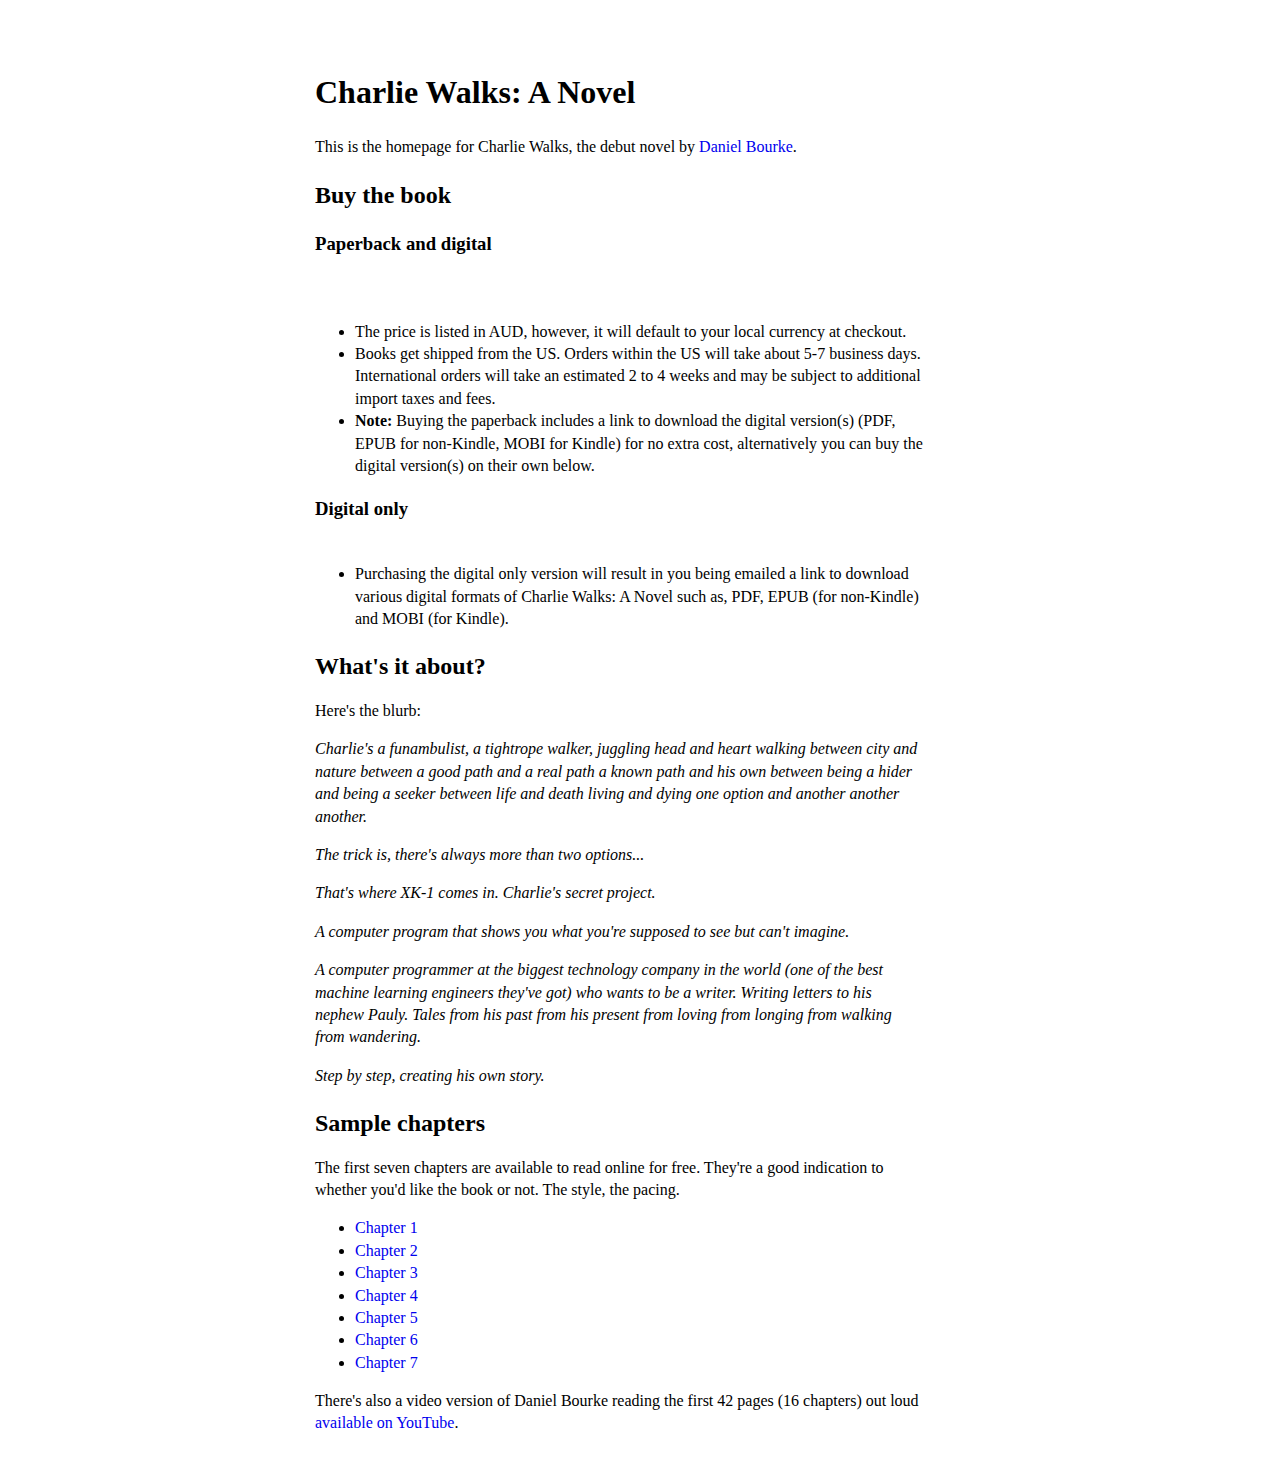
<file: index.html>
<!DOCTYPE html>
<html>

<head>
  <meta charset="utf-8">
  <meta name="viewport" content="width=device-width">

  <!-- Title -->
  <title>Charlie Walks: A Novel</title>

  <!-- Fav icon -->
  <link rel="icon" href="images/charlie-walking.png" type="image/x-icon" />

  <!-- Description -->
  <meta name="description"
    content="Charlie Walks tells the story of a machine learning engineer who writes letters to his nephew Pauly about stories of his past and what he's gathered from XK-1, his world-creating simulation program.">

  <!-- Facebook Meta Tags -->
  <meta property="og:url" content="https://www.charliewalks.com/">
  <meta property="og:type" content="website">
  <meta property="og:title" content="Charlie Walks: A Novel">
  <meta property="og:description"
    content="Charlie Walks tells the story of a machine learning engineer who writes letters to his nephew Pauly about stories of his past and what he's gathered from XK-1, his world-creating simulation program.">
  <meta property="og:image" content="https://www.charliewalks.com/images/charlie-walks-open-graph-cover.png">

  <!-- Twitter Meta Tags -->
  <meta name="twitter:card" content="summary_large_image">
  <meta property="twitter:domain" content="charliewalks.com">
  <meta property="twitter:url" content="https://www.charliewalks.com/">
  <meta name="twitter:title" content="Charlie Walks: A Novel">
  <meta name="twitter:description"
    content="Charlie Walks tells the story of a machine learning engineer who writes letters to his nephew Pauly about stories of his past and what he's gathered from XK-1, his world-creating simulation program.">
  <meta name="twitter:image" content="https://www.charliewalks.com/images/charlie-walks-open-graph-cover.png">

  <!-- CSS -->
  <link href="style.css" rel="stylesheet" type="text/css" />

  <!-- Buy button scripts -->
  <script type="text/javascript" src="buy-button-paperback.js"></script>
  <script type="text/javascript" src="buy-button-digital.js"></script>

</head>

<body>
  <div id="maincontent">
    <h1>Charlie Walks: A Novel</h1>
    <p>This is the homepage for Charlie Walks, the debut novel by <a href="https://www.mrdbourke.com">Daniel
        Bourke</a>.</p>
    <!-- <img src="images/charlie-walks-cover.jpeg" alt="Charlie Walks: A Novel by Daniel Bourke cover" width="350" /> -->
    <h2>Buy the book</h2>
    <h3>Paperback and digital</h3>
    <br>
    <!-- Add buy button for paperback -->
    <div id="buybutton">
      <div id='product-component-1667963168069'></div>
    </div>
    <br>
    <ul>
      <li>The price is listed in AUD, however, it will default to your local currency at checkout.</li>
      <li>Books get shipped from the US. Orders within the US will take about 5-7 business days. International orders
        will take an estimated 2 to 4 weeks and may be subject to additional import taxes and fees.</li>
      <li><b>Note:</b> Buying the paperback includes a link to download the digital version(s) (PDF, EPUB for
        non-Kindle,
        MOBI
        for Kindle) for no extra cost, alternatively you can buy the digital version(s) on their own below.</li>
    </ul>
    <!-- Add buy button for digital only -->
    <h3>Digital only</h3>
    <div id="buybutton">
      <div id='product-component-1667958347782'></div>
    </div>
    <br>
    <ul>
      <li>Purchasing the digital only version will result in you being emailed a link to download various digital
        formats of Charlie Walks: A Novel such as, PDF, EPUB (for non-Kindle) and MOBI (for Kindle).</li>
    </ul>
    <h2>What's it about?</h2>
    <p>Here's the blurb:</p>
    <!-- <div class="content"> -->
    <p class="content"><em>Charlie's a funambulist, a tightrope walker, juggling head and heart walking between city and
        nature between a good path and a real path a known path and his own between being a hider and being a seeker
        between life and death living and dying one option and another another another.</em></p>
    <p><em>The trick is, there's always more than two options...</em></p>
    <p><em>That's where XK-1 comes in. Charlie's secret project.</em></p>
    <p><em>A computer program that shows you what you're supposed to see but can't imagine.</em></p>
    <p><em>A computer programmer at the biggest technology company in the world (one of the best machine learning
        engineers they've got) who wants to be a writer. Writing
        letters to
        his nephew Pauly. Tales from his past from his present from
        loving from longing from walking from wandering.</em>
    <p>
    <p><em>Step by step, creating his own story.</em></p>
    <!-- </div> -->
    <h2>Sample chapters</h2>
    <p>The first seven chapters are available to read online for free. They're a good indication to whether you'd like
      the
      book or not. The style, the pacing.</p>
    <ul>
      <li><a href="chapter-1.html">Chapter 1</a></li>
      <li><a href="chapter-2.html">Chapter 2</a></li>
      <li><a href="chapter-3.html">Chapter 3</a></li>
      <li><a href="chapter-4.html">Chapter 4</a></li>
      <li><a href="chapter-5.html">Chapter 5</a></li>
      <li><a href="chapter-6.html">Chapter 6</a></li>
      <li><a href="chapter-7.html">Chapter 7</a></li>
    </ul>
    <p>There's also a video version of Daniel Bourke reading the first 42 pages (16 chapters) out loud <a
        href="https://youtu.be/JfwCT5SMjlA">available on YouTube</a>.</p>

    <!-- <h2> TK - Book history (could put a bit about the book and its creation here...?) </h2> -->
    <!-- People love to know how the sausage was made... -->

  </div>





</body>

</html>
</file>
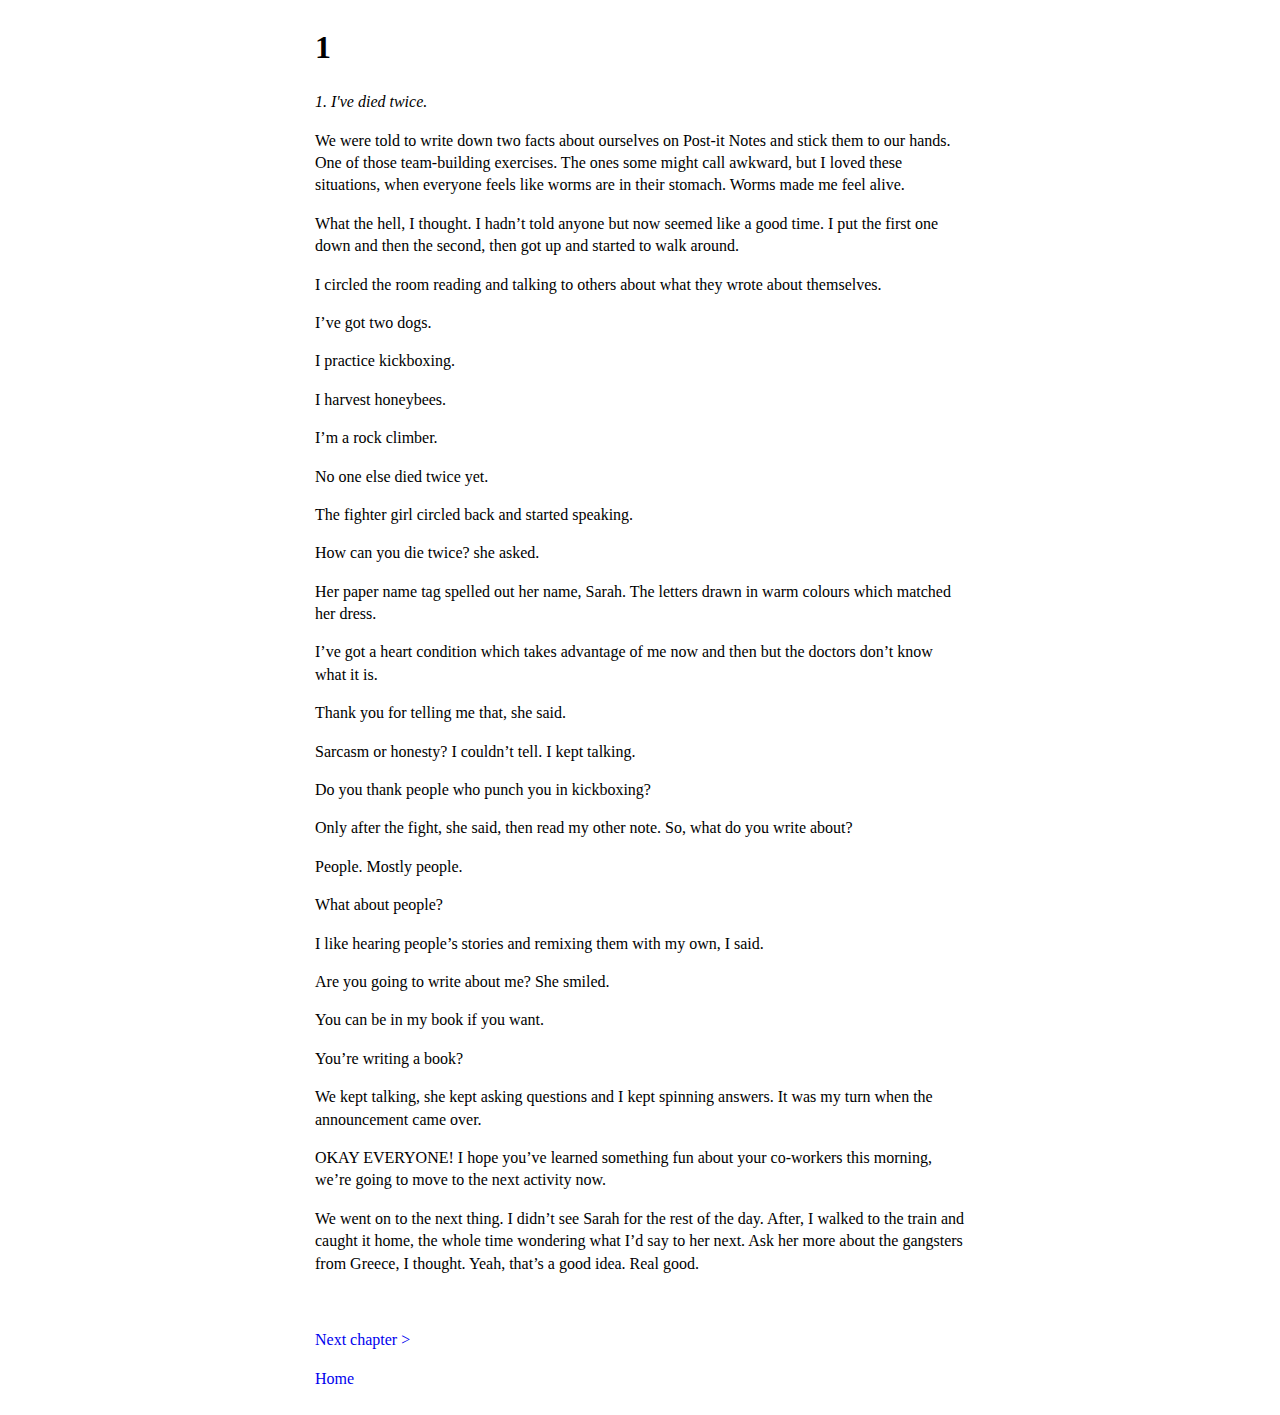
<file: chapter-1.html>
<!DOCTYPE html>
<html>
  <head>
    <meta charset="utf-8">
    <meta name="viewport" content="width=device-width">
    <!-- Title -->
    <title>Charlie Walks Chapter 1</title>
    <meta name="description" content="Charlie Walks tells the story of a machine learning engineer who writes letters to his nephew Pauly about stories of his past and what he's gathered from XK-1, his world-creating simulation program.">

    <!-- Facebook Meta Tags -->
    <meta property="og:url" content="https://www.charliewalks.com/">
    <meta property="og:type" content="website">
    <meta property="og:title" content="Charlie Walks Chapter 1">
    <meta property="og:description" content="Charlie Walks tells the story of a machine learning engineer who writes letters to his nephew Pauly about stories of his past and what he's gathered from XK-1, his world-creating simulation program.">
    <meta property="og:image" content="https://www.charliewalks.com/images/charlie-walks-chapter-1-cover.png">

    <!-- Twitter Meta Tags -->
    <meta name="twitter:card" content="summary_large_image">
    <meta property="twitter:domain" content="charliewalks.com">
    <meta property="twitter:url" content="https://www.charliewalks.com/">
    <meta name="twitter:title" content="Charlie Walks Chapter 1">
    <meta name="twitter:description" content="Charlie Walks tells the story of a machine learning engineer who writes letters to his nephew Pauly about stories of his past and what he's gathered from XK-1, his world-creating simulation program.">
    <meta name="twitter:image" content="https://www.charliewalks.com/images/charlie-walks-chapter-1-cover.png">

    <!-- CSS -->
    <link href="style.css" rel="stylesheet" type="text/css" />
  </head>
  <body class="calibre">
    <h1 class="block_9" id="toc_id_2">1</h1>
    <p class="content"><i>1. I've died twice.</i></p>
    <p class="content">We were told to write down two facts about ourselves on Post-it Notes and stick them to our hands. One of those team-building exercises. The ones some might call awkward, but I loved these situations, when everyone feels like worms are in their stomach. Worms made me feel alive.</p>
    <p class="content">What the hell, I thought. I hadn’t told anyone but now seemed like a good time. I put the first one down and then the second, then got up and started to walk around.</p>
    <p class="content">I circled the room reading and talking to others about what they wrote about themselves.</p>
    <p class="content">I’ve got two dogs.</p>
    <p class="content">I practice kickboxing.</p>
    <p class="content">I harvest honeybees.</p>
    <p class="content">I’m a rock climber.</p>
    <p class="content">No one else died twice yet.</p>
    <p class="content">The fighter girl circled back and started speaking.</p>
    <p class="content">How can you die twice? she asked.</p>
    <p class="content">Her paper name tag spelled out her name, Sarah. The letters drawn in warm colours which matched her dress.</p>
    <p class="content">I’ve got a heart condition which takes advantage of me now and then but the doctors don’t know what it is.</p>
    <p class="content">Thank you for telling me that, she said.</p>
    <p class="content">Sarcasm or honesty? I couldn’t tell. I kept talking.</p>
    <p class="content">Do you thank people who punch you in kickboxing?</p>
    <p class="content">Only after the fight, she said, then read my other note. So, what do you write about?</p>
    <p class="content">People. Mostly people.</p>
    <p class="content">What about people?</p>
    <p class="content">I like hearing people’s stories and remixing them with my own, I said.</p>
    <p class="content">Are you going to write about me? She smiled.</p>
    <p class="content">You can be in my book if you want.</p>
    <p class="content">You’re writing a book?</p>
    <p class="content">We kept talking, she kept asking questions and I kept spinning answers. It was my turn when the announcement came over.</p>
    <p class="content">OKAY EVERYONE! I hope you’ve learned something fun about your co-workers this morning, we’re going to move to the next activity now.</p>
    <p class="content">We went on to the next thing. I didn’t see Sarah for the rest of the day. After, I walked to the train and caught it home, the whole time wondering what I’d say to her next. Ask her more about the gangsters from Greece, I thought. Yeah, that’s a good idea. Real good.</p>
    <p class="content"> </p>
    <p><a href="chapter-2.html">Next chapter &gt;</a></p>
    <p><a href="index.html">Home</a></p>
  </body>
</html>
</file>
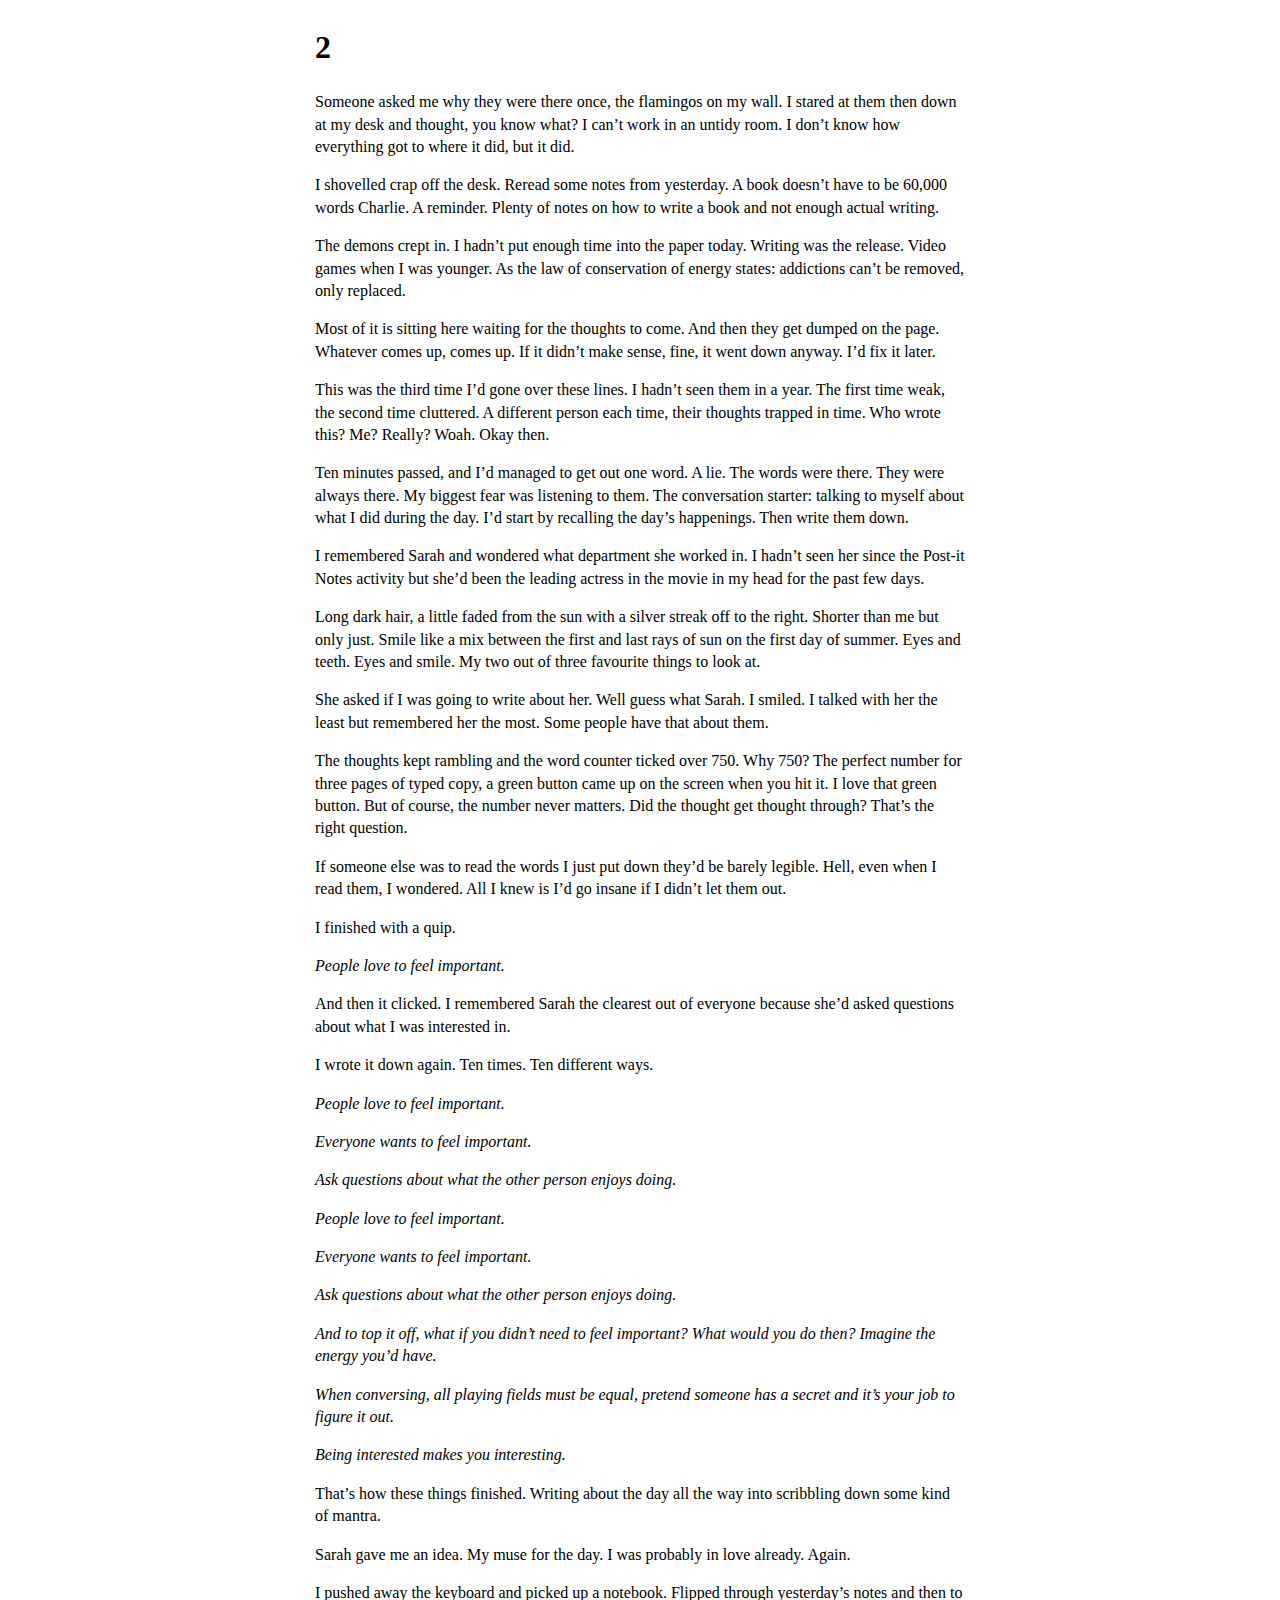
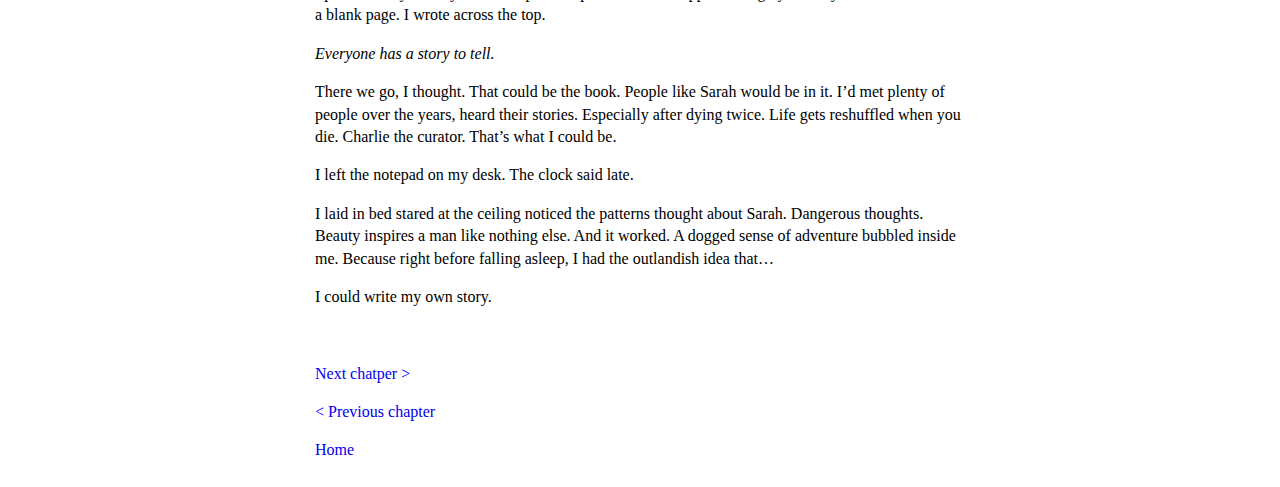
<file: chapter-2.html>
<!DOCTYPE html>
<html>
  <head>
    <meta charset="utf-8">
    <meta name="viewport" content="width=device-width">
    <!-- Title -->
    <title>Charlie Walks Chapter 2</title>
    <meta name="description" content="Charlie Walks tells the story of a machine learning engineer who writes letters to his nephew Pauly about stories of his past and what he's gathered from XK-1, his world-creating simulation program.">

    <!-- Facebook Meta Tags -->
    <meta property="og:url" content="https://www.charliewalks.com/">
    <meta property="og:type" content="website">
    <meta property="og:title" content="Charlie Walks Chapter 2">
    <meta property="og:description" content="Charlie Walks tells the story of a machine learning engineer who writes letters to his nephew Pauly about stories of his past and what he's gathered from XK-1, his world-creating simulation program.">
    <meta property="og:image" content="https://www.charliewalks.com/images/charlie-walks-chapter-2-cover.png">

    <!-- Twitter Meta Tags -->
    <meta name="twitter:card" content="summary_large_image">
    <meta property="twitter:domain" content="charliewalks.com">
    <meta property="twitter:url" content="https://www.charliewalks.com/">
    <meta name="twitter:title" content="Charlie Walks Chapter 2">
    <meta name="twitter:description" content="Charlie Walks tells the story of a machine learning engineer who writes letters to his nephew Pauly about stories of his past and what he's gathered from XK-1, his world-creating simulation program.">
    <meta name="twitter:image" content="https://www.charliewalks.com/images/charlie-walks-chapter-2-cover.png">

    <!-- CSS -->
    <link href="style.css" rel="stylesheet" type="text/css" />
  </head>
  <body class="calibre">
    <h1>2</h1>
        <p class="content">Someone asked me why they were there once, the flamingos on my wall. I stared at them then down at my desk and thought, you know what? I can’t work in an untidy room. I don’t know how everything got to where it did, but it did.</p>
        <p class="content">I shovelled crap off the desk. Reread some notes from yesterday. A book doesn’t have to be 60,000 words Charlie. A reminder. Plenty of notes on how to write a book and not enough actual writing.</p>
        <p class="content">The demons crept in. I hadn’t put enough time into the paper today. Writing was the release. Video games when I was younger. As the law of conservation of energy states: addictions can’t be removed, only replaced.</p>
        <p class="content">Most of it is sitting here waiting for the thoughts to come. And then they get dumped on the page. Whatever comes up, comes up. If it didn’t make sense, fine, it went down anyway. I’d fix it later.</p>
        <p class="content">This was the third time I’d gone over these lines. I hadn’t seen them in a year. The first time weak, the second time cluttered. A different person each time, their thoughts trapped in time. Who wrote this? Me? Really? Woah. Okay then.</p>
        <p class="content">Ten minutes passed, and I’d managed to get out one word. A lie. The words were there. They were always there. My biggest fear was listening to them. The conversation starter: talking to myself about what I did during the day. I’d start by recalling the day’s happenings. Then write them down.</p>
        <p class="content">I remembered Sarah and wondered what department she worked in. I hadn’t seen her since the Post-it Notes activity but she’d been the leading actress in the movie in my head for the past few days.</p>
        <p class="content">Long dark hair, a little faded from the sun with a silver streak off to the right. Shorter than me but only just. Smile like a mix between the first and last rays of sun on the first day of summer. Eyes and teeth. Eyes and smile. My two out of three favourite things to look at.</p>
        <p class="content">She asked if I was going to write about her. Well guess what Sarah. I smiled. I talked with her the least but remembered her the most. Some people have that about them.</p>
        <p class="content">The thoughts kept rambling and the word counter ticked over 750. Why 750? The perfect number for three pages of typed copy, a green button came up on the screen when you hit it. I love that green button. But of course, the number never matters. Did the thought get thought through? That’s the right question.</p>
        <p class="content">If someone else was to read the words I just put down they’d be barely legible. Hell, even when I read them, I wondered. All I knew is I’d go insane if I didn’t let them out.</p>
        <p class="content">I finished with a quip.</p>
        <p class="content"><i>People love to feel important.</i></p>
        <p class="content">And then it clicked. I remembered Sarah the clearest out of everyone because she’d asked questions about what I was interested in.</p>
        <p class="content">I wrote it down again. Ten times. Ten different ways.</p>
        <p class="content"><i>People love to feel important.</i></p>
        <p class="content"><i>Everyone wants to feel important.</i></p>
        <p class="content"><i>Ask questions about what the other person enjoys doing.</i></p>
        <p class="content"><i>People love to feel important.</i></p>
        <p class="content"><i>Everyone wants to feel important.</i></p>
        <p class="content"><i>Ask questions about what the other person enjoys doing.</i></p>
        <p class="content"><i>And to top it off, what if you didn’t need to feel important? What would you do then? Imagine the energy you’d have.</i></p>
        <p class="content"><i>When conversing, all playing fields must be equal, pretend someone has a secret and it’s your job to figure it out.</i></p>
        <p class="content"><i>Being interested makes you interesting.</i></p>
        <p class="content">That’s how these things finished. Writing about the day all the way into scribbling down some kind of mantra.</p>
        <p class="content">Sarah gave me an idea. My muse for the day. I was probably in love already. Again.</p>
        <p class="content">I pushed away the keyboard and picked up a notebook. Flipped through yesterday’s notes and then to a blank page. I wrote across the top.</p>
        <p class="content"><i>Everyone has a story to tell.</i></p>
        <p class="content">There we go, I thought. That could be the book. People like Sarah would be in it. I’d met plenty of people over the years, heard their stories. Especially after dying twice. Life gets reshuffled when you die. Charlie the curator. That’s what I could be.</p>
        <p class="content">I left the notepad on my desk. The clock said late.</p>
        <p class="content">I laid in bed stared at the ceiling noticed the patterns thought about Sarah. Dangerous thoughts. Beauty inspires a man like nothing else. And it worked. A dogged sense of adventure bubbled inside me. Because right before falling asleep, I had the outlandish idea that…</p>
        <p class="content">I could write my own story.</p>
        <p class="content"> </p>
    <p><a href="chapter-3.html">Next chatper &gt;</a></p>
    <p><a href="chapter-1.html">&lt; Previous chapter</a></p>
    <p><a href="index.html">Home</a></p>
    </body>
</html>
</file>
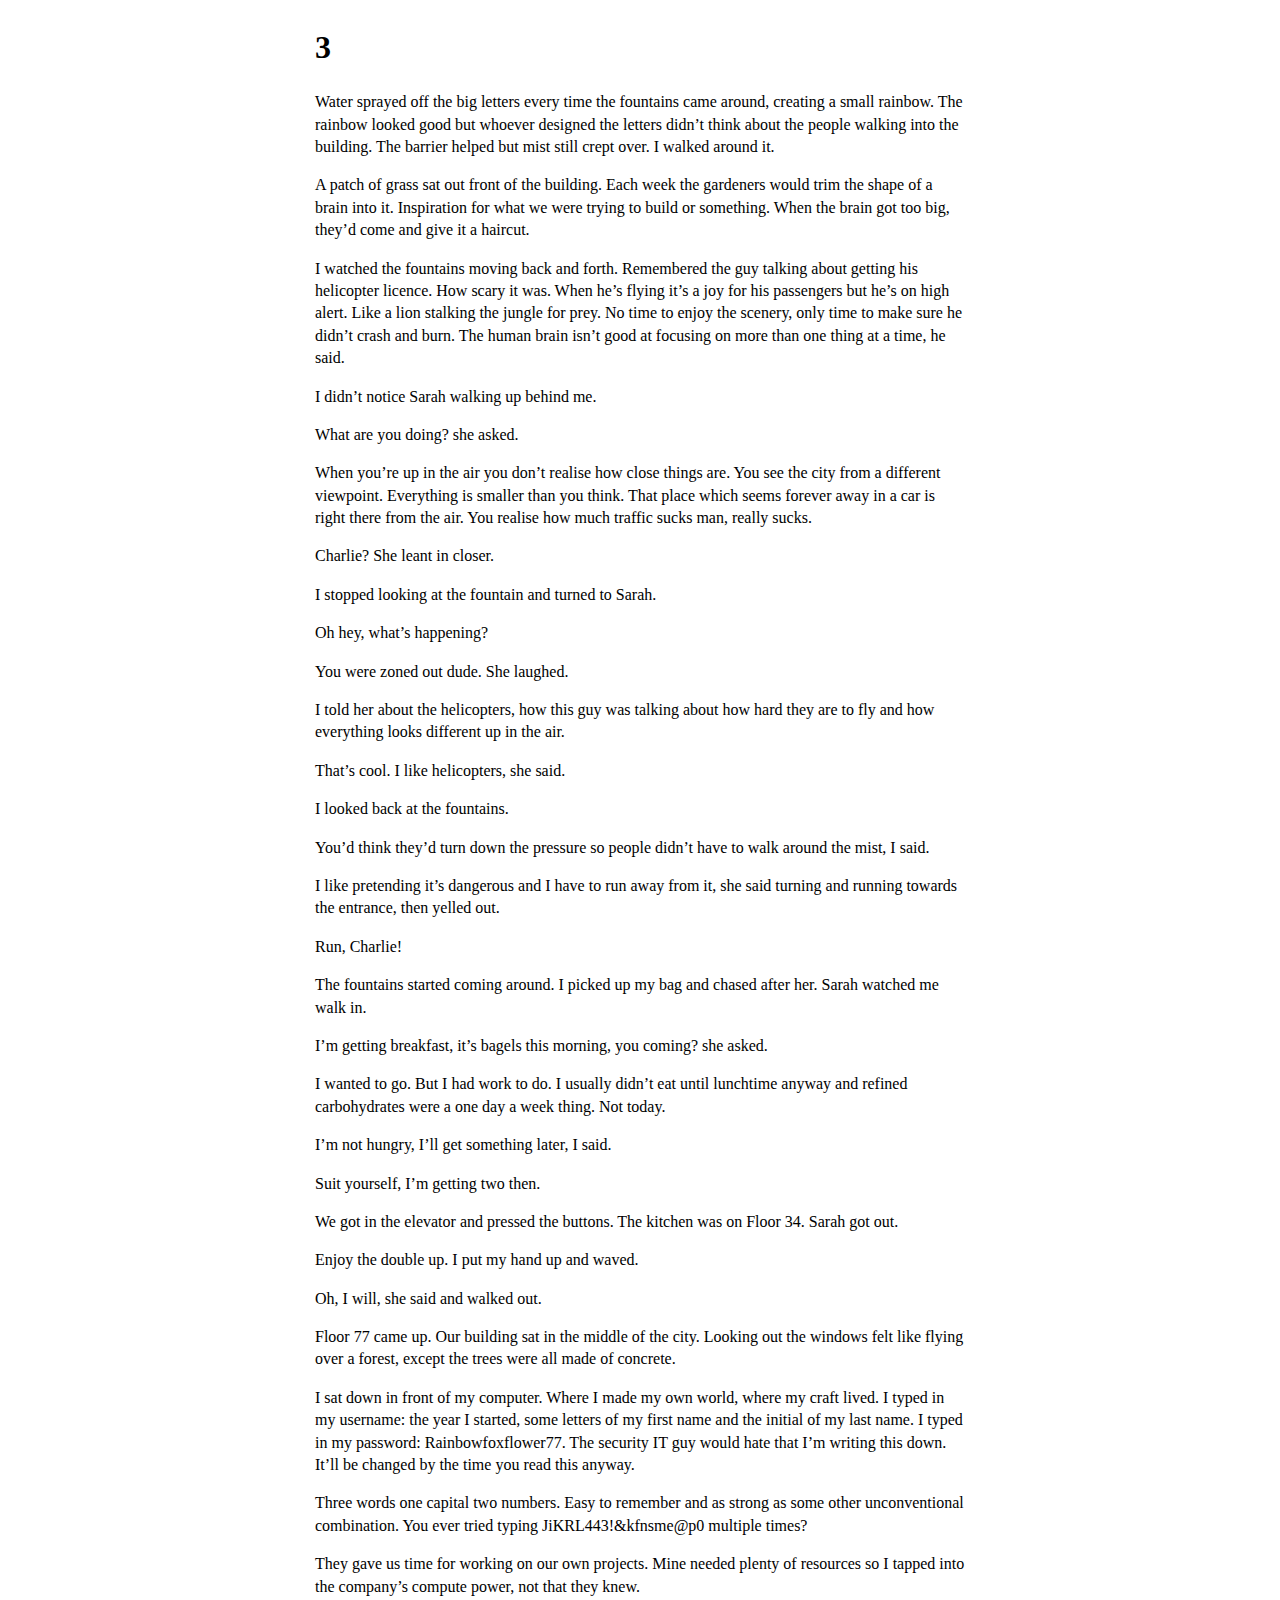
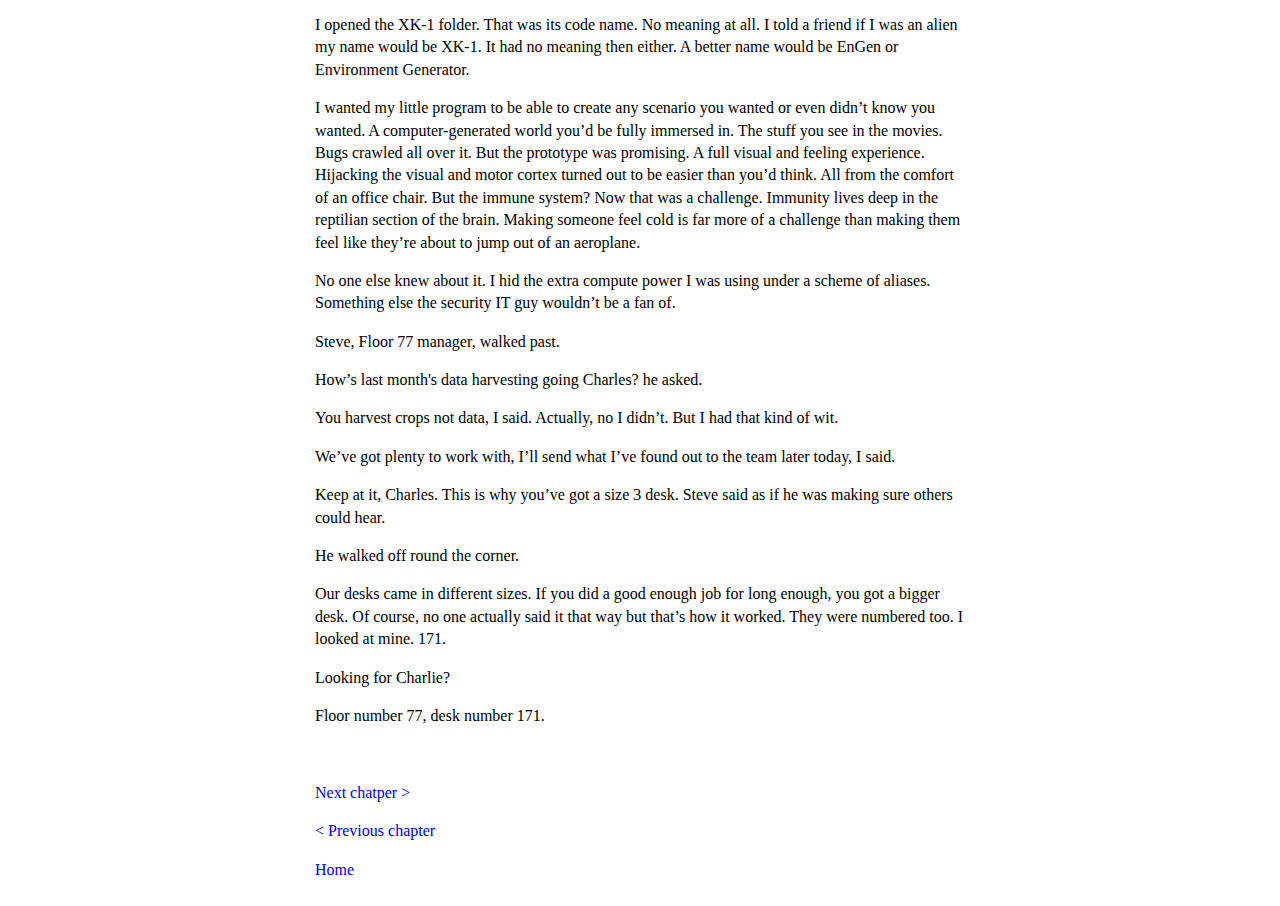
<file: chapter-3.html>
<!DOCTYPE html>
<html>
  <head>
    <meta charset="utf-8">
    <meta name="viewport" content="width=device-width">
    <!-- Title -->
    <title>Charlie Walks Chapter 3</title>
    <meta name="description" content="Charlie Walks tells the story of a machine learning engineer who writes letters to his nephew Pauly about stories of his past and what he's gathered from XK-1, his world-creating simulation program.">

    <!-- Facebook Meta Tags -->
    <meta property="og:url" content="https://www.charliewalks.com/">
    <meta property="og:type" content="website">
    <meta property="og:title" content="Charlie Walks Chapter 3">
    <meta property="og:description" content="Charlie Walks tells the story of a machine learning engineer who writes letters to his nephew Pauly about stories of his past and what he's gathered from XK-1, his world-creating simulation program.">
    <meta property="og:image" content="https://www.charliewalks.com/images/charlie-walks-chapter-3-cover.png">

    <!-- Twitter Meta Tags -->
    <meta name="twitter:card" content="summary_large_image">
    <meta property="twitter:domain" content="charliewalks.com">
    <meta property="twitter:url" content="https://www.charliewalks.com/">
    <meta name="twitter:title" content="Charlie Walks Chapter 3">
    <meta name="twitter:description" content="Charlie Walks tells the story of a machine learning engineer who writes letters to his nephew Pauly about stories of his past and what he's gathered from XK-1, his world-creating simulation program.">
    <meta name="twitter:image" content="https://www.charliewalks.com/images/charlie-walks-chapter-3-cover.png">

    <!-- CSS -->
    <link href="style.css" rel="stylesheet" type="text/css" />
  </head>
  <body class="calibre">
    <h1>3</h1>
        <p class="content">Water sprayed off the big letters every time the fountains came around, creating a small rainbow. The rainbow looked good but whoever designed the letters didn’t think about the people walking into the building. The barrier helped but mist still crept over. I walked around it.</p>
        <p class="content">A patch of grass sat out front of the building. Each week the gardeners would trim the shape of a brain into it. Inspiration for what we were trying to build or something. When the brain got too big, they’d come and give it a haircut.</p>
        <p class="content">I watched the fountains moving back and forth. Remembered the guy talking about getting his helicopter licence. How scary it was. When he’s flying it’s a joy for his passengers but he’s on high alert. Like a lion stalking the jungle for prey. No time to enjoy the scenery, only time to make sure he didn’t crash and burn. The human brain isn’t good at focusing on more than one thing at a time, he said.</p>
        <p class="content">I didn’t notice Sarah walking up behind me.
        <p class="content">What are you doing? she asked.</p>
        <p class="content">When you’re up in the air you don’t realise how close things are. You see the city from a different viewpoint. Everything is smaller than you think. That place which seems forever away in a car is right there from the air. You realise how much traffic sucks man, really sucks.</p>
        <p class="content">Charlie? She leant in closer.</p>
        <p class="content">I stopped looking at the fountain and turned to Sarah.</p>
        <p class="content">Oh hey, what’s happening?</p>
        <p class="content">You were zoned out dude. She laughed.</p>
        <p class="content">I told her about the helicopters, how this guy was talking about how hard they are to fly and how everything looks different up in the air.</p>
        <p class="content">That’s cool. I like helicopters, she said. </p>
        <p class="content">I looked back at the fountains.</p>
        <p class="content">You’d think they’d turn down the pressure so people didn’t have to walk around the mist, I said.</p>
        <p class="content">I like pretending it’s dangerous and I have to run away from it, she said turning and running towards the entrance, then yelled out.</p>
        <p class="content">Run, Charlie!</p>
        <p class="content">The fountains started coming around. I picked up my bag and chased after her. Sarah watched me walk in.</p>
        <p class="content">I’m getting breakfast, it’s bagels this morning, you coming? she asked.</p>
        <p class="content">I wanted to go. But I had work to do. I usually didn’t eat until lunchtime anyway and refined carbohydrates were a one day a week thing. Not today.</p>
        <p class="content">I’m not hungry, I’ll get something later, I said.</p>
        <p class="content">Suit yourself, I’m getting two then.</p>
        <p class="content">We got in the elevator and pressed the buttons. The kitchen was on Floor 34. Sarah got out.</p>
        <p class="content">Enjoy the double up. I put my hand up and waved.</p>
        <p class="content">Oh, I will, she said and walked out.</p>
        <p class="content">Floor 77 came up. Our building sat in the middle of the city. Looking out the windows felt like flying over a forest, except the trees were all made of concrete.</p>
        <p class="content">I sat down in front of my computer. Where I made my own world, where my craft lived. I typed in my username: the year I started, some letters of my first name and the initial of my last name. I typed in my password: Rainbowfoxflower77. The security IT guy would hate that I’m writing this down. It’ll be changed by the time you read this anyway.</p>
        <p class="content">Three words one capital two numbers. Easy to remember and as strong as some other unconventional combination. You ever tried typing JiKRL443!&amp;kfnsme@p0 multiple times?</p>
        <p class="content">They gave us time for working on our own projects. Mine needed plenty of resources so I tapped into the company’s compute power, not that they knew.</p>
        <p class="content">I opened the XK-1 folder. That was its code name. No meaning at all. I told a friend if I was an alien my name would be XK-1. It had no meaning then either. A better name would be EnGen or Environment Generator.</p>
        <p class="content">I wanted my little program to be able to create any scenario you wanted or even didn’t know you wanted. A computer-generated world you’d be fully immersed in. The stuff you see in the movies. Bugs crawled all over it. But the prototype was promising. A full visual and feeling experience. Hijacking the visual and motor cortex turned out to be easier than you’d think. All from the comfort of an office chair. But the immune system? Now that was a challenge. Immunity lives deep in the reptilian section of the brain. Making someone feel cold is far more of a challenge than making them feel like they’re about to jump out of an aeroplane.</p>
        <p class="content">No one else knew about it. I hid the extra compute power I was using under a scheme of aliases. Something else the security IT guy wouldn’t be a fan of.</p>
        <p class="content">Steve, Floor 77 manager, walked past.</p>
        <p class="content">How’s last month's data harvesting going Charles? he asked.</p>
        <p class="content">You harvest crops not data, I said. Actually, no I didn’t. But I had that kind of wit.</p>
        <p class="content">We’ve got plenty to work with, I’ll send what I’ve found out to the team later today, I said.</p>
        <p class="content">Keep at it, Charles. This is why you’ve got a size 3 desk. Steve said as if he was making sure others could hear.  </p>
        <p class="content">He walked off round the corner.</p>
        <p class="content">Our desks came in different sizes. If you did a good enough job for long enough, you got a bigger desk. Of course, no one actually said it that way but that’s how it worked. They were numbered too. I looked at mine. 171. </p>
        <p class="content">Looking for Charlie? </p>
        <p class="content">Floor number 77, desk number 171.</p>
        <p class="content" id="calibre_pb_3"> </p>
    <p><a href="chapter-4.html">Next chatper &gt;</a></p>
    <p><a href="chapter-2.html">&lt; Previous chapter</a></p>
    <p><a href="index.html">Home</a></p>
    </body>
</html>
</file>
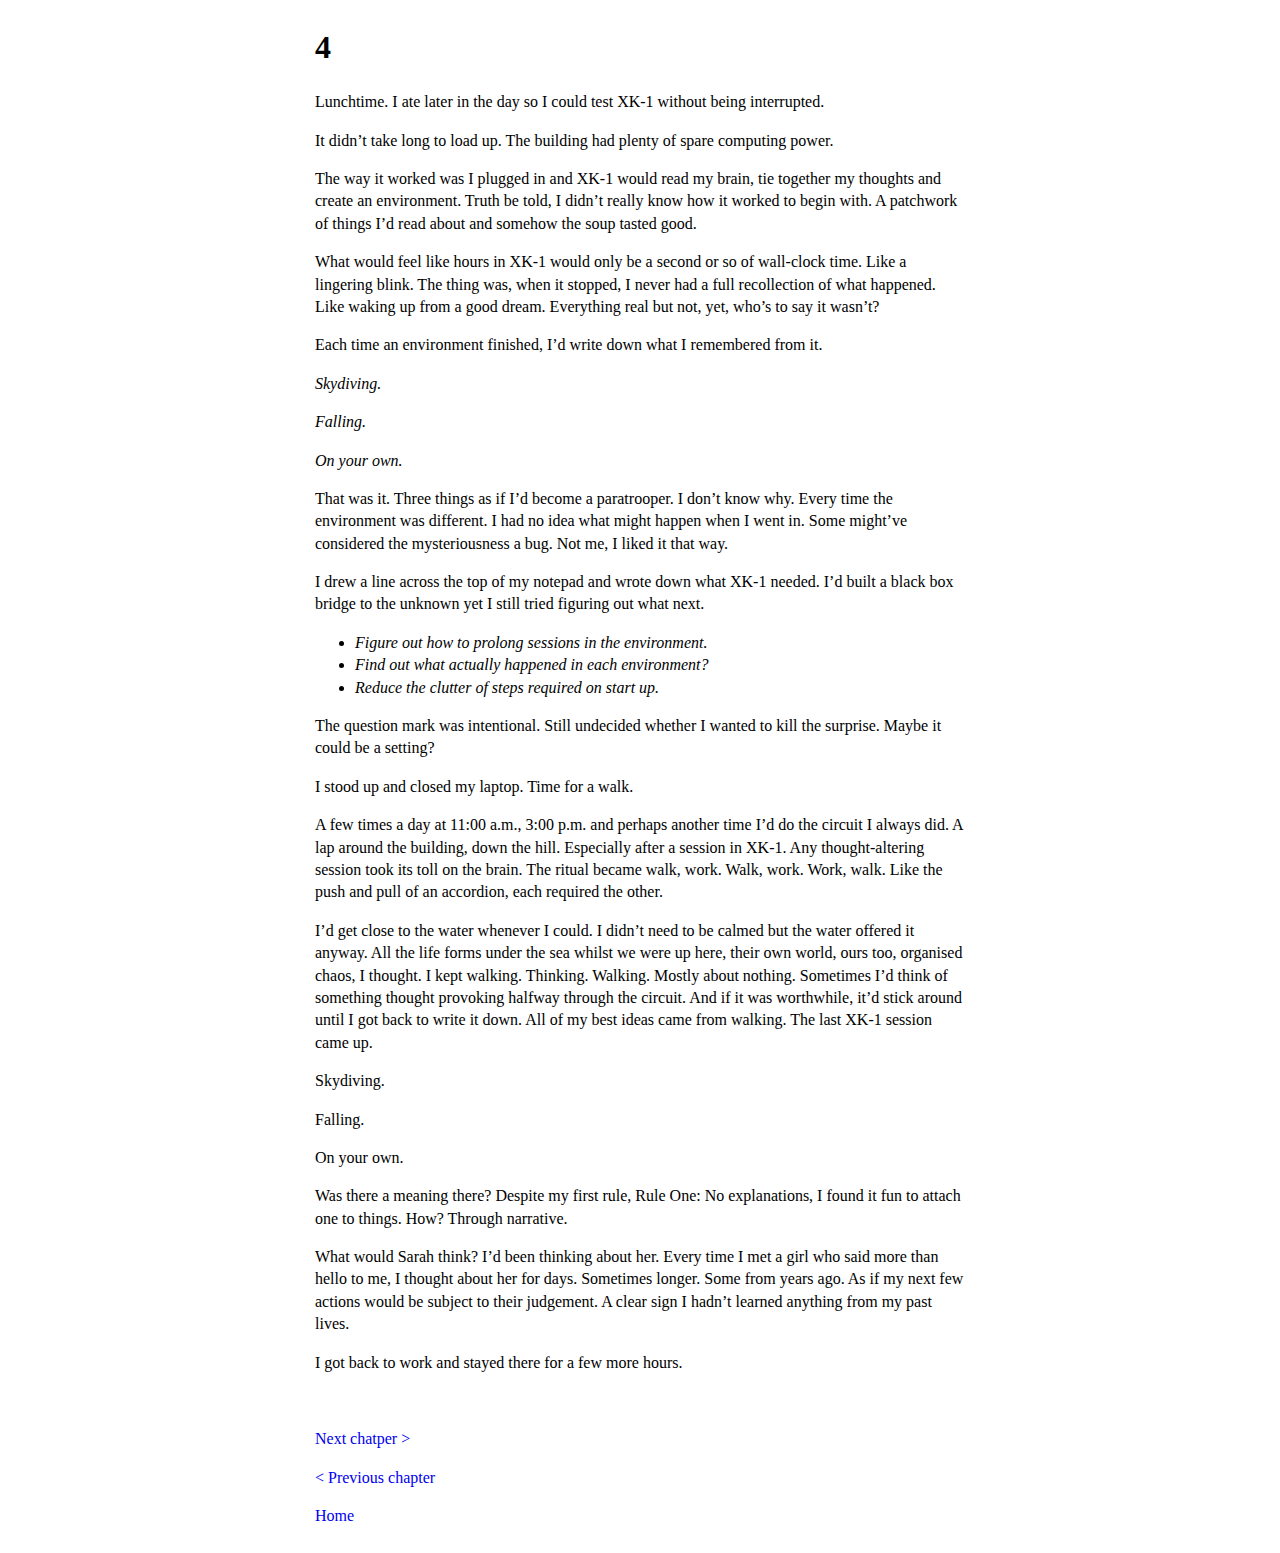
<file: chapter-4.html>
<!DOCTYPE html>
<html>
  <head>
    <meta charset="utf-8">
    <meta name="viewport" content="width=device-width">
    <!-- Title -->
    <title>Charlie Walks Chapter 4</title>
    <meta name="description" content="Charlie Walks tells the story of a machine learning engineer who writes letters to his nephew Pauly about stories of his past and what he's gathered from XK-1, his world-creating simulation program.">

    <!-- Facebook Meta Tags -->
    <meta property="og:url" content="https://www.charliewalks.com/">
    <meta property="og:type" content="website">
    <meta property="og:title" content="Charlie Walks Chapter 4">
    <meta property="og:description" content="Charlie Walks tells the story of a machine learning engineer who writes letters to his nephew Pauly about stories of his past and what he's gathered from XK-1, his world-creating simulation program.">
    <meta property="og:image" content="https://www.charliewalks.com/images/charlie-walks-chapter-4-cover.png">

    <!-- Twitter Meta Tags -->
    <meta name="twitter:card" content="summary_large_image">
    <meta property="twitter:domain" content="charliewalks.com">
    <meta property="twitter:url" content="https://www.charliewalks.com/">
    <meta name="twitter:title" content="Charlie Walks Chapter 4">
    <meta name="twitter:description" content="Charlie Walks tells the story of a machine learning engineer who writes letters to his nephew Pauly about stories of his past and what he's gathered from XK-1, his world-creating simulation program.">
    <meta name="twitter:image" content="https://www.charliewalks.com/images/charlie-walks-chapter-4-cover.png">

    <!-- CSS -->
    <link href="style.css" rel="stylesheet" type="text/css" />
  </head>
  <body class="calibre">
    <h1>4 </h1>
	<p class="content">Lunchtime. I ate later in the day so I could test XK-1 without being interrupted. </p>
	<p class="content">It didn’t take long to load up. The building had plenty of spare computing power.</p>
	<p class="content">The way it worked was I plugged in and XK-1 would read my brain, tie together my thoughts and create an environment. Truth be told, I didn’t really know how it worked to begin with. A patchwork of things I’d read about and somehow the soup tasted good. </p>
	<p class="content">What would feel like hours in XK-1 would only be a second or so of wall-clock time. Like a lingering blink. The thing was, when it stopped, I never had a full recollection of what happened. Like waking up from a good dream. Everything real but not, yet, who’s to say it wasn’t?</p>
	<p class="content">Each time an environment finished, I’d write down what I remembered from it.</p>
	<p class="content"><i>Skydiving.</i></p>
	<p class="content"><i>Falling.</i></p>
	<p class="content"><i>On your own.</i></p>
	<p class="content">That was it. Three things as if I’d become a paratrooper. I don’t know why. Every time the environment was different. I had no idea what might happen when I went in. Some might’ve considered the mysteriousness a bug. Not me, I liked it that way.</p>
	<p class="content">I drew a line across the top of my notepad and wrote down what XK-1 needed. I’d built a black box bridge to the unknown yet I still tried figuring out what next. </p>
    <ul>
        <li><i>Figure out how to prolong sessions in the environment.</i></li>
        <li><i>Find out what actually happened in each environment?</i></li>
        <li><i>Reduce the clutter of steps required on start up.</i></li>
    </ul>
	<p class="content">The question mark was intentional. Still undecided whether I wanted to kill the surprise. Maybe it could be a setting?</p>
	<p class="content">I stood up and closed my laptop. Time for a walk.</p>
	<p class="content">A few times a day at 11:00 a.m., 3:00 p.m. and perhaps another time I’d do the circuit I always did. A lap around the building, down the hill. Especially after a session in XK-1. Any thought-altering session took its toll on the brain. The ritual became walk, work. Walk, work. Work, walk. Like the push and pull of an accordion, each required the other.</p>
	<p class="content">I’d get close to the water whenever I could. I didn’t need to be calmed but the water offered it anyway. All the life forms under the sea whilst we were up here, their own world, ours too, organised chaos, I thought. I kept walking. Thinking. Walking. Mostly about nothing. Sometimes I’d think of something thought provoking halfway through the circuit. And if it was worthwhile, it’d stick around until I got back to write it down. All of my best ideas came from walking. The last XK-1 session came up.</p>
	<p class="content">Skydiving.</p>
	<p class="content">Falling.</p>
	<p class="content">On your own.</p>
	<p class="content">Was there a meaning there? Despite my first rule, Rule One: No explanations, I found it fun to attach one to things. How? Through narrative.</p>
	<p class="content">What would Sarah think? I’d been thinking about her. Every time I met a girl who said more than hello to me, I thought about her for days. Sometimes longer. Some from years ago. As if my next few actions would be subject to their judgement. A clear sign I hadn’t learned anything from my past lives.</p>
	<p class="content">I got back to work and stayed there for a few more hours.</p>
    <br>
    <p><a href="chapter-5.html">Next chatper &gt;</a></p>
	<p><a href="chapter-3.html">&lt; Previous chapter</a></p>
    <p><a href="index.html">Home</a></p>
  </body>
</html>
</file>
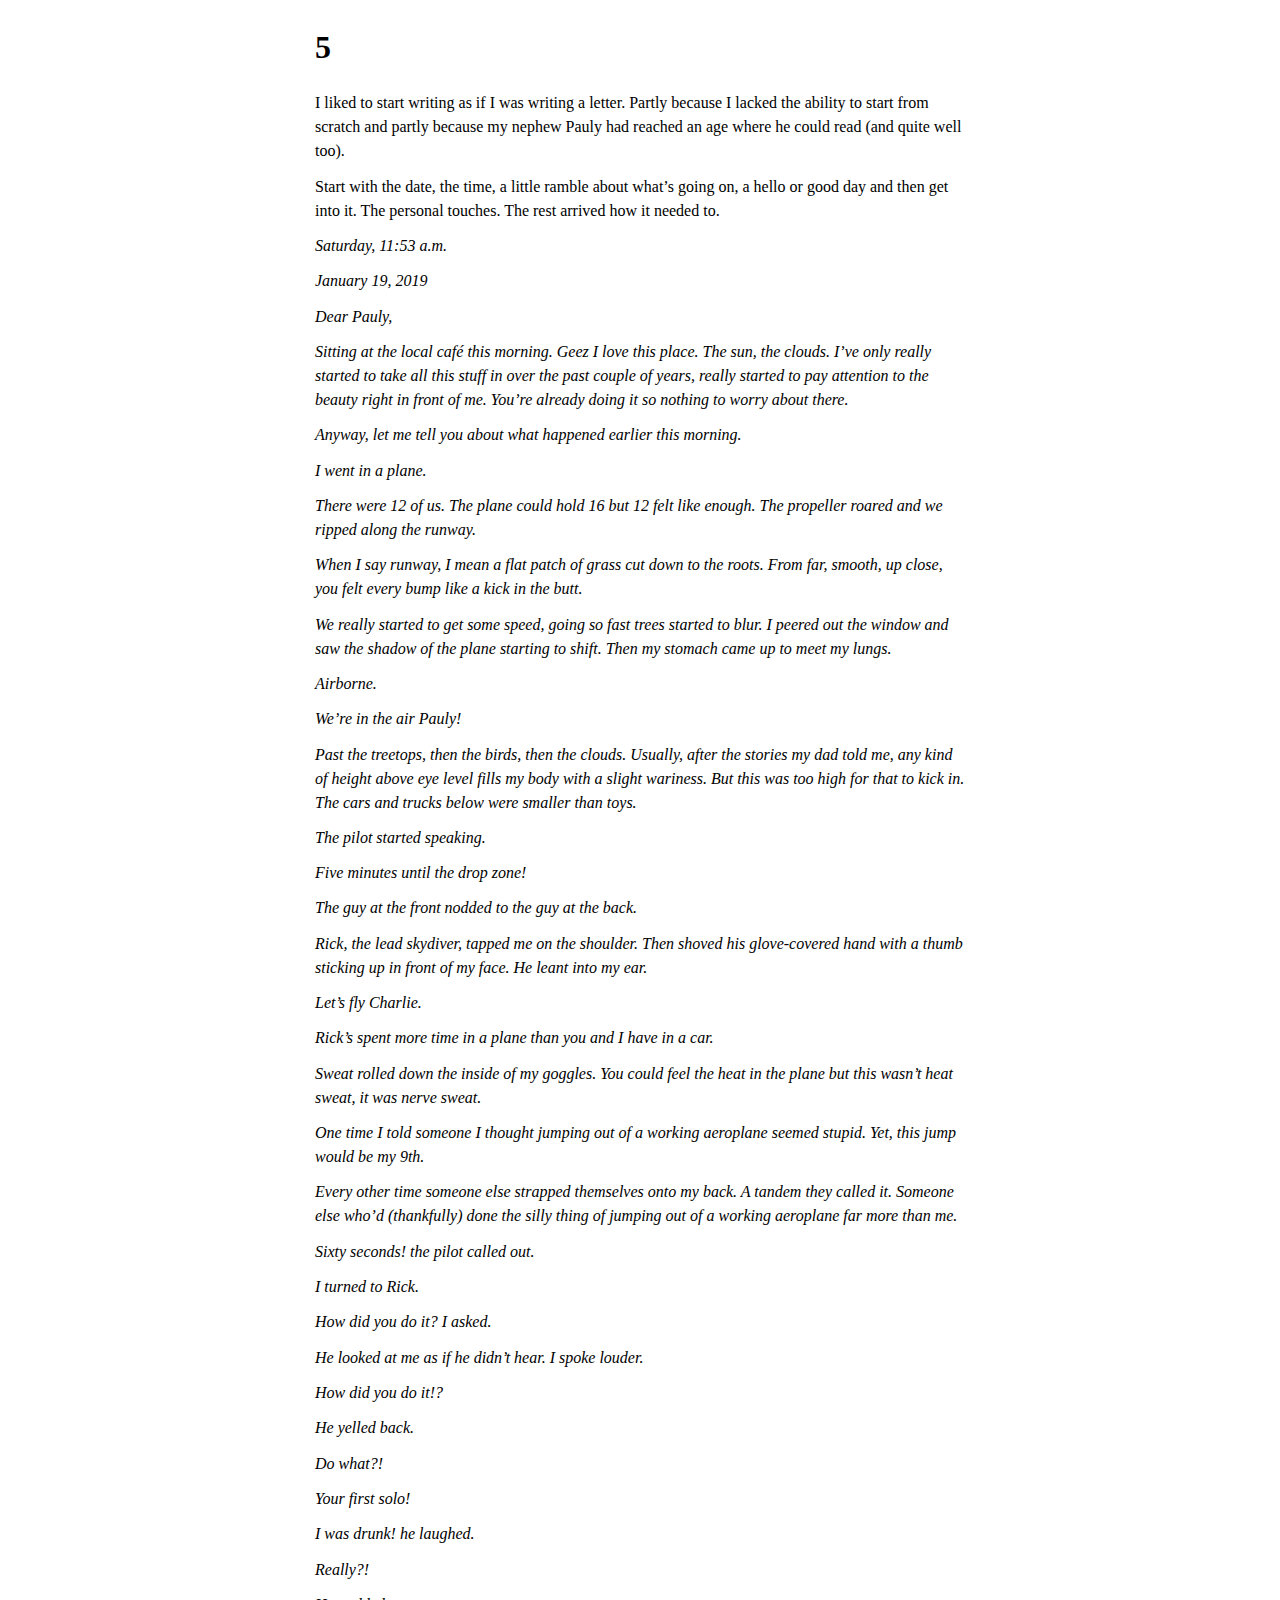
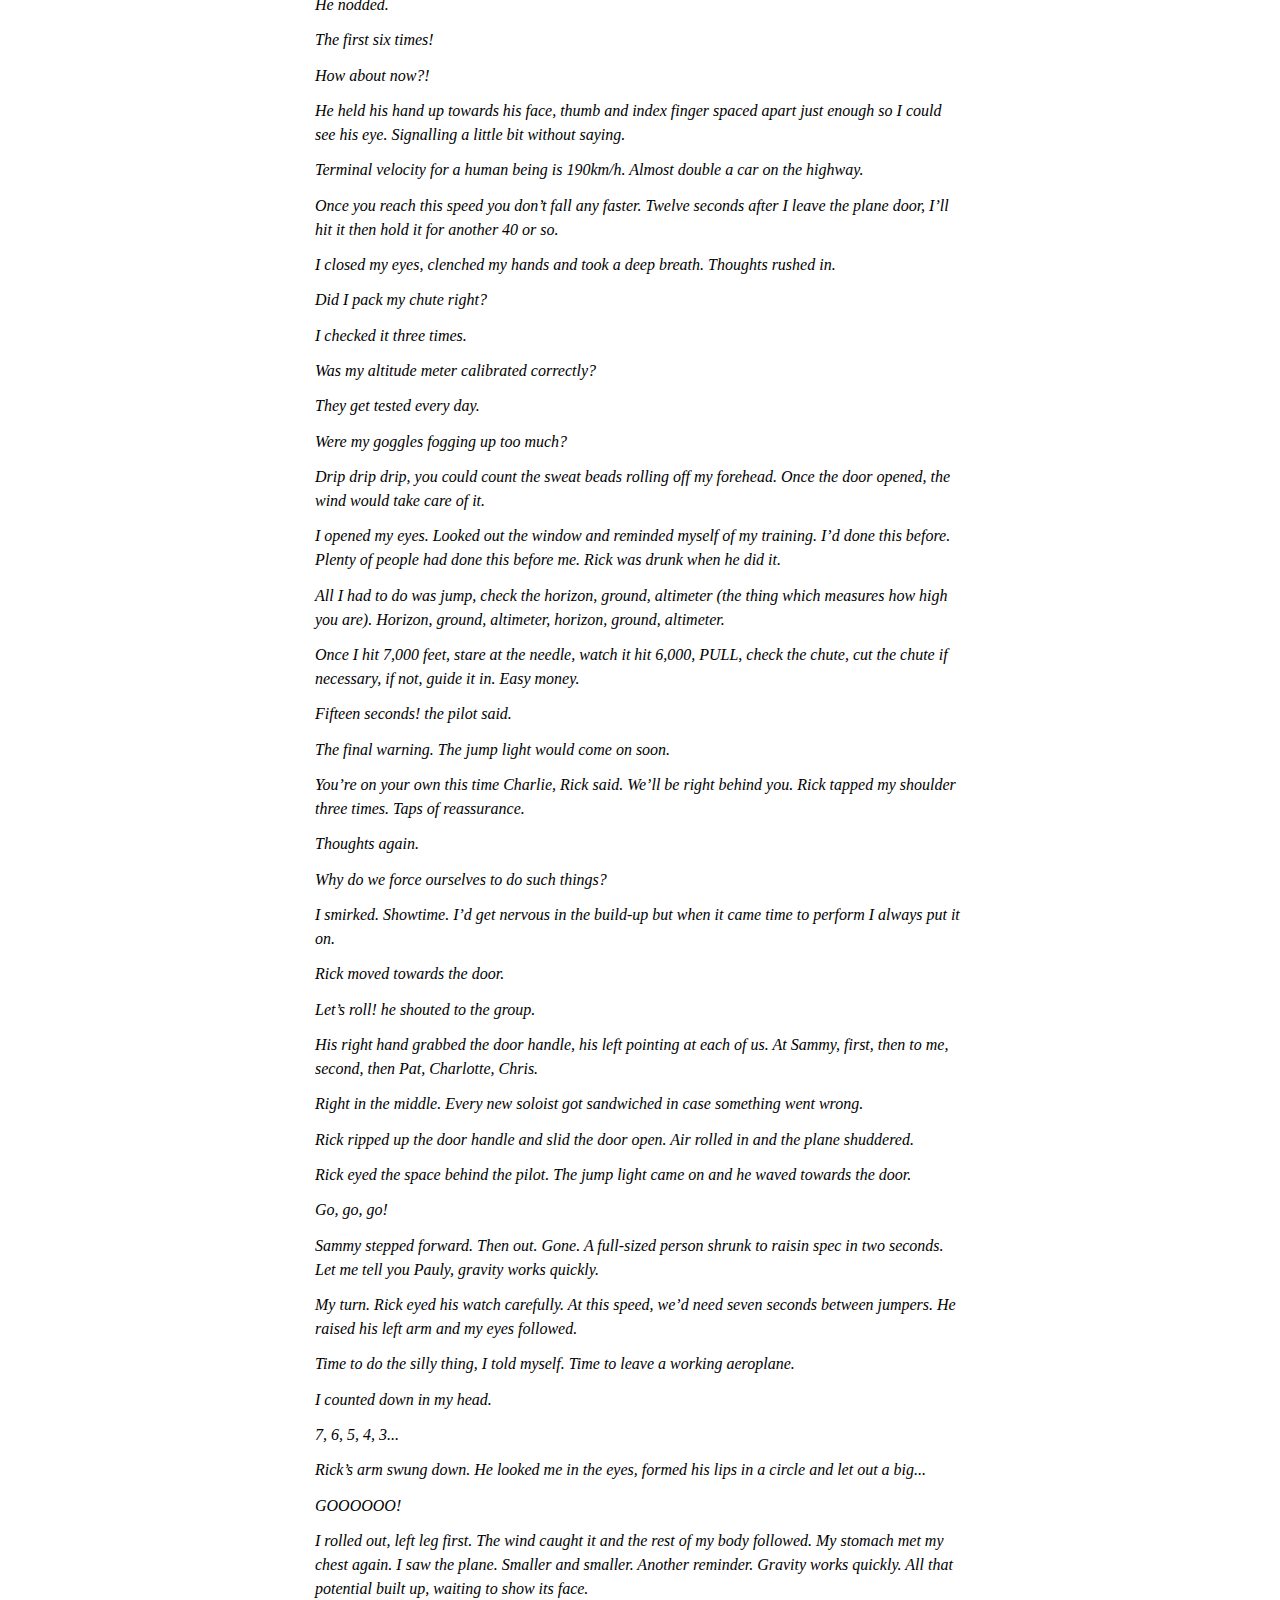
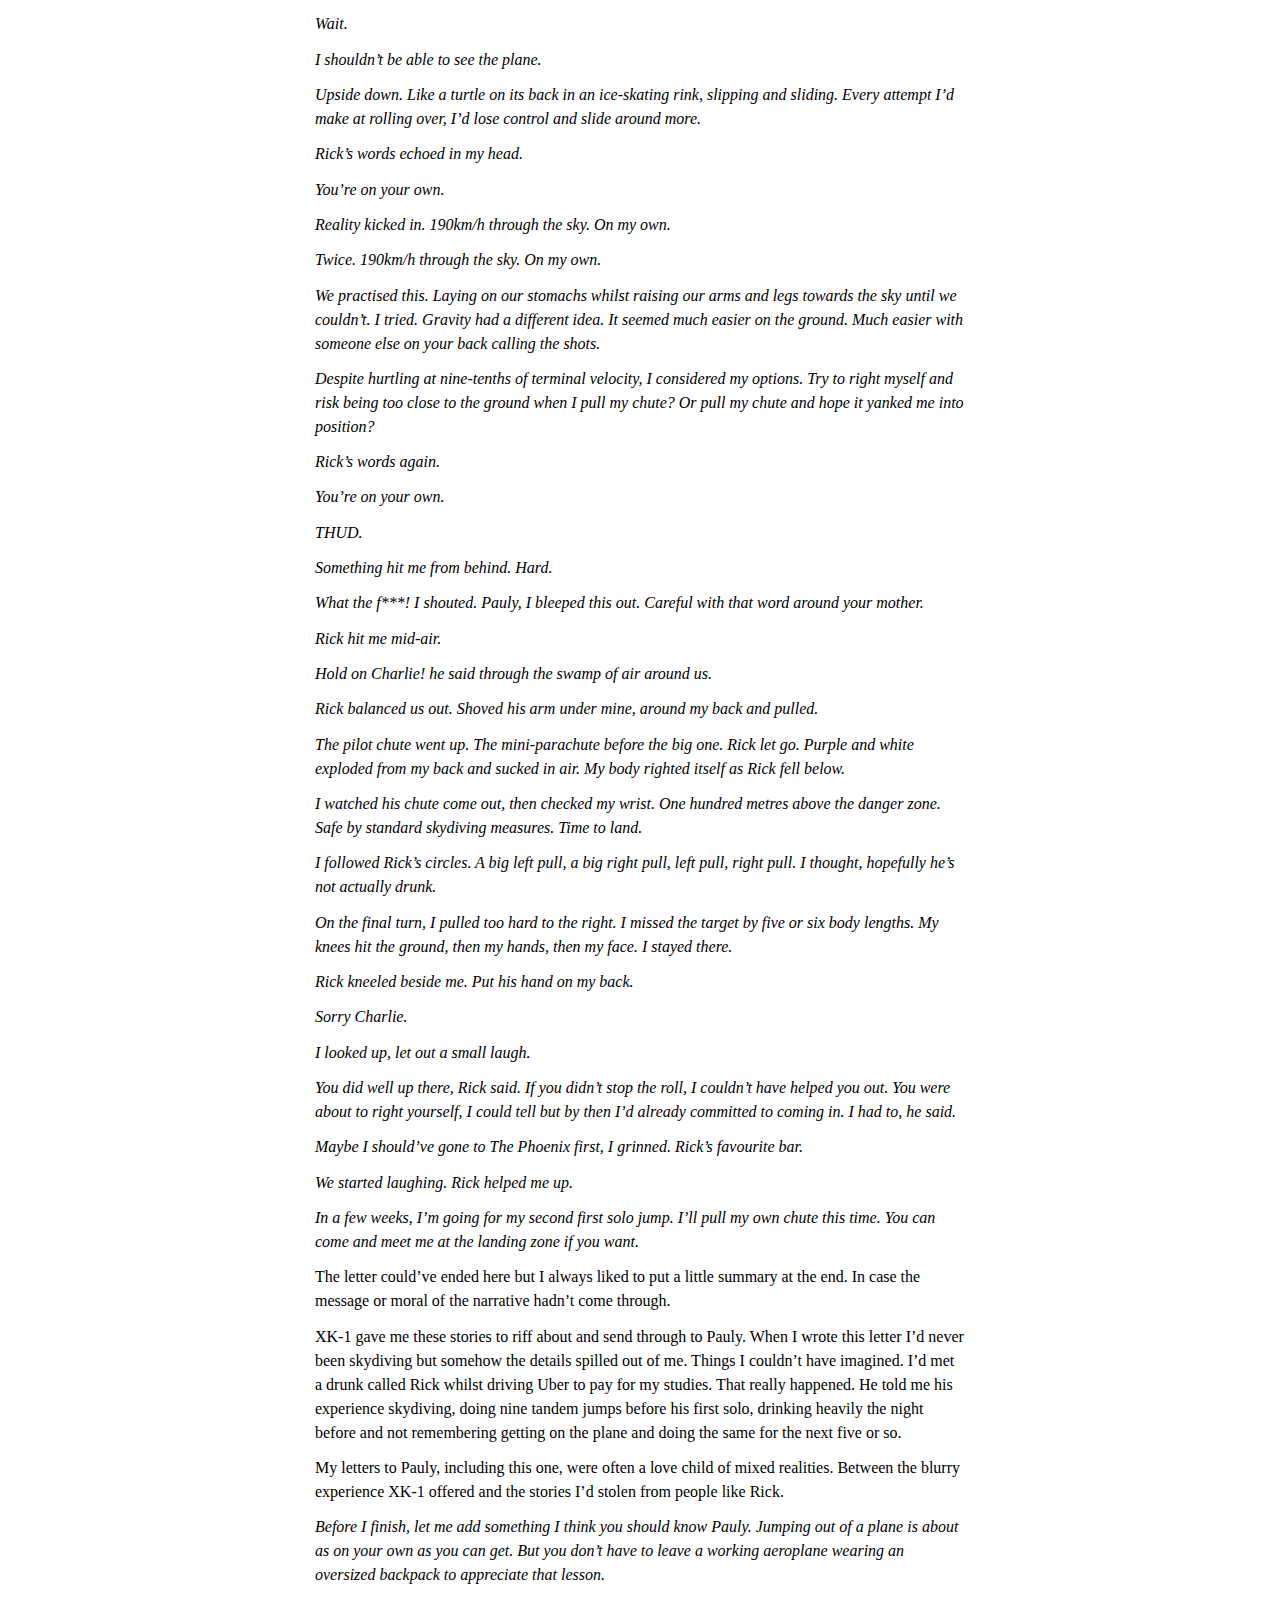
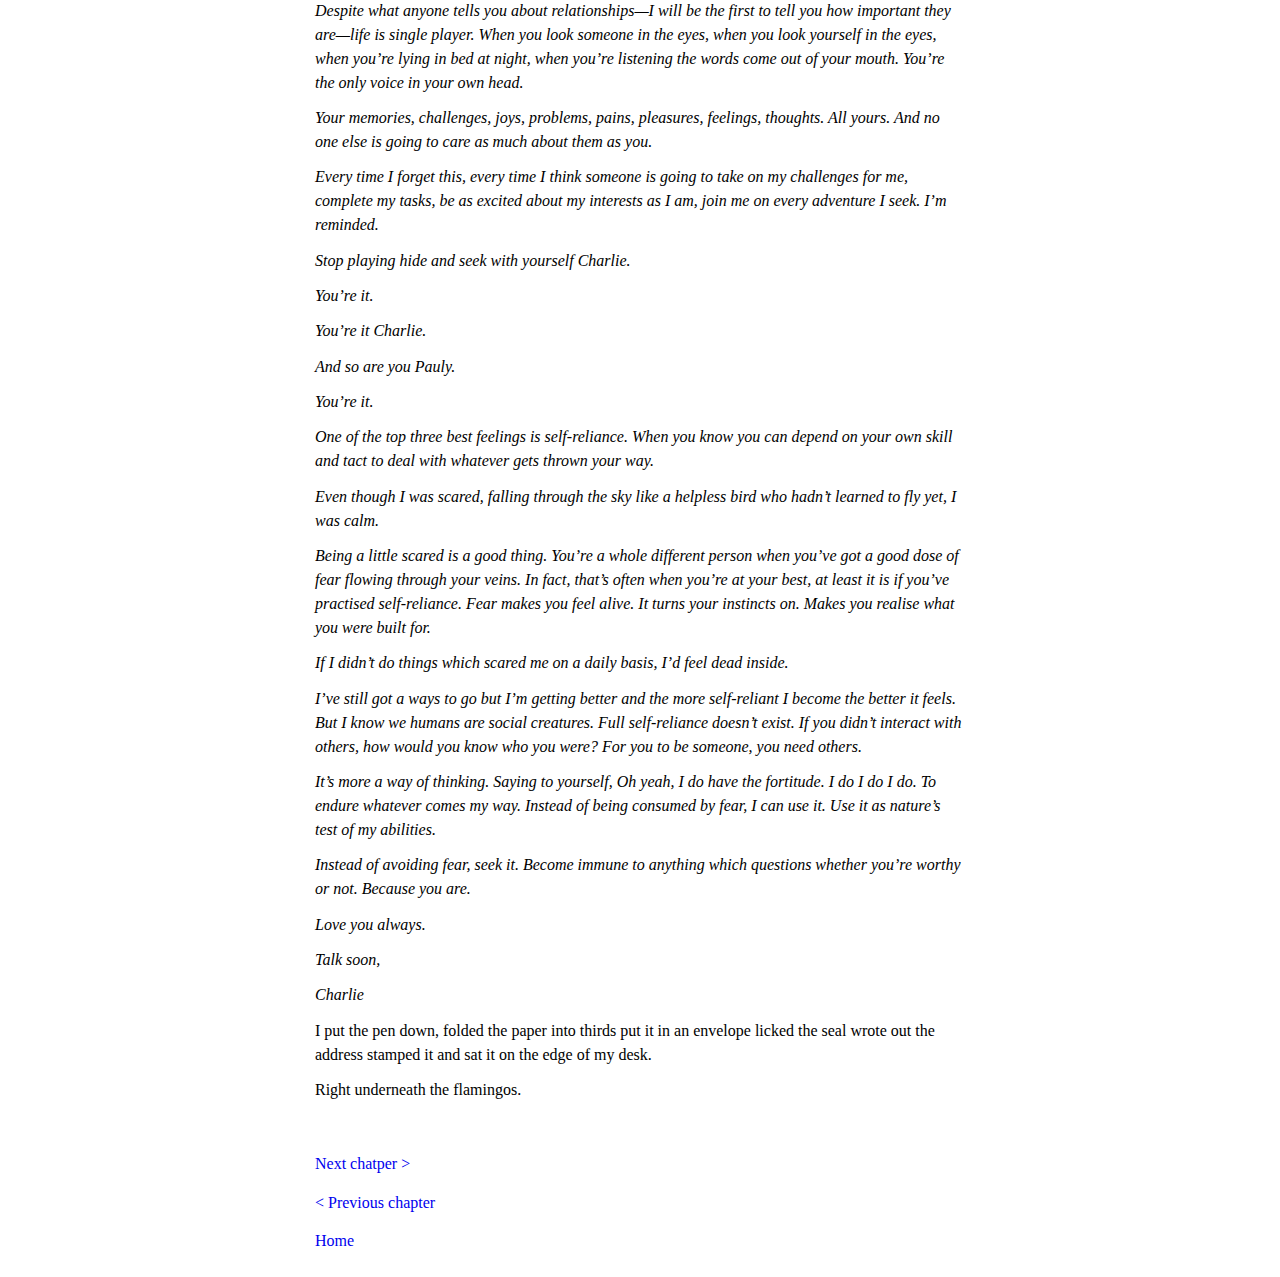
<file: chapter-5.html>
<!DOCTYPE html>
<html>
  <head>
    <meta charset="utf-8">
    <meta name="viewport" content="width=device-width">
    <!-- Title -->
    <title>Charlie Walks Chapter 5</title>
    <meta name="description" content="Charlie Walks tells the story of a machine learning engineer who writes letters to his nephew Pauly about stories of his past and what he's gathered from XK-1, his world-creating simulation program.">

    <!-- Facebook Meta Tags -->
    <meta property="og:url" content="https://www.charliewalks.com/">
    <meta property="og:type" content="website">
    <meta property="og:title" content="Charlie Walks Chapter 5">
    <meta property="og:description" content="Charlie Walks tells the story of a machine learning engineer who writes letters to his nephew Pauly about stories of his past and what he's gathered from XK-1, his world-creating simulation program.">
    <meta property="og:image" content="https://www.charliewalks.com/images/charlie-walks-chapter-5-cover.png">

    <!-- Twitter Meta Tags -->
    <meta name="twitter:card" content="summary_large_image">
    <meta property="twitter:domain" content="charliewalks.com">
    <meta property="twitter:url" content="https://www.charliewalks.com/">
    <meta name="twitter:title" content="Charlie Walks Chapter 5">
    <meta name="twitter:description" content="Charlie Walks tells the story of a machine learning engineer who writes letters to his nephew Pauly about stories of his past and what he's gathered from XK-1, his world-creating simulation program.">
    <meta name="twitter:image" content="https://www.charliewalks.com/images/charlie-walks-chapter-5-cover.png">

    <!-- CSS -->
    <link href="style.css" rel="stylesheet" type="text/css" />
  </head>
  <body class="calibre">
  <h1>5</h1>
    <p class="block_12">I liked to start writing as if I was writing a letter. Partly because I lacked the ability to start from scratch and partly because my nephew Pauly had reached an age where he could read (and quite well too).</p>
    <p class="block_12">Start with the date, the time, a little ramble about what’s going on, a hello or good day and then get into it. The personal touches. The rest arrived how it needed to. </p>
    <p class="block_15">Saturday, 11:53 a.m.</p>
    <p class="block_15">January 19, 2019</p>
    <p class="block_15">Dear Pauly,</p>
    <p class="block_15">Sitting at the local café this morning. Geez I love this place. The sun, the clouds. I’ve only really started to take all this stuff in over the past couple of years, really started to pay attention to the beauty right in front of me. You’re already doing it so nothing to worry about there.</p>
    <p class="block_15">Anyway, let me tell you about what happened earlier this morning.</p>
    <p class="block_15">I went in a plane.</p>
    <p class="block_15">There were 12 of us. The plane could hold 16 but 12 felt like enough. The propeller roared and we ripped along the runway.</p>
    <p class="block_15">When I say runway, I mean a flat patch of grass cut down to the roots. From far, smooth, up close, you felt every bump like a kick in the butt.</p>
    <p class="block_15">We really started to get some speed, going so fast trees started to blur. I peered out the window and saw the shadow of the plane starting to shift. Then my stomach came up to meet my lungs. </p>
    <p class="block_15">Airborne.</p>
    <p class="block_15">We’re in the air Pauly!</p>
    <p class="block_15">Past the treetops, then the birds, then the clouds. Usually, after the stories my dad told me, any kind of height above eye level fills my body with a slight wariness. But this was too high for that to kick in. The cars and trucks below were smaller than toys.</p>
    <p class="block_15">The pilot started speaking.</p>
    <p class="block_15">Five minutes until the drop zone!</p>
    <p class="block_15">The guy at the front nodded to the guy at the back.</p>
    <p class="block_15">Rick, the lead skydiver, tapped me on the shoulder. Then shoved his glove-covered hand with a thumb sticking up in front of my face. He leant into my ear.</p>
    <p class="block_15">Let’s fly Charlie.</p>
    <p class="block_15">Rick’s spent more time in a plane than you and I have in a car.</p>
    <p class="block_15">Sweat rolled down the inside of my goggles. You could feel the heat in the plane but this wasn’t heat sweat, it was nerve sweat.</p>
    <p class="block_15">One time I told someone I thought jumping out of a working aeroplane seemed stupid. Yet, this jump would be my 9th.</p>
    <p class="block_15">Every other time someone else strapped themselves onto my back. A tandem they called it. Someone else who’d (thankfully) done the silly thing of jumping out of a working aeroplane far more than me.</p>
    <p class="block_15">Sixty seconds! the pilot called out.</p>
    <p class="block_15">I turned to Rick.</p>
    <p class="block_15">How did you do it? I asked.</p>
    <p class="block_15">He looked at me as if he didn’t hear. I spoke louder.</p>
    <p class="block_15">How did you do it!?</p>
    <p class="block_15">He yelled back.</p>
    <p class="block_15">Do what?!</p>
    <p class="block_15">Your first solo!</p>
    <p class="block_15">I was drunk! he laughed.</p>
    <p class="block_15">Really?!</p>
    <p class="block_15">He nodded.</p>
    <p class="block_15">The first six times!</p>
    <p class="block_15">How about now?!</p>
    <p class="block_15">He held his hand up towards his face, thumb and index finger spaced apart just enough so I could see his eye. Signalling a little bit without saying.</p>
    <p class="block_15">Terminal velocity for a human being is 190km/h. Almost double a car on the highway.</p>
    <p class="block_15">Once you reach this speed you don’t fall any faster. Twelve seconds after I leave the plane door, I’ll hit it then hold it for another 40 or so.</p>
    <p class="block_15">I closed my eyes, clenched my hands and took a deep breath. Thoughts rushed in.</p>
    <p class="block_15">Did I pack my chute right?</p>
    <p class="block_15">I checked it three times.</p>
    <p class="block_15">Was my altitude meter calibrated correctly?</p>
    <p class="block_15">They get tested every day.</p>
    <p class="block_15">Were my goggles fogging up too much?</p>
    <p class="block_15">Drip drip drip, you could count the sweat beads rolling off my forehead. Once the door opened, the wind would take care of it.</p>
    <p class="block_15">I opened my eyes. Looked out the window and reminded myself of my training. I’d done this before. Plenty of people had done this before me. Rick was drunk when he did it. </p>
    <p class="block_15">All I had to do was jump, check the horizon, ground, altimeter (the thing which measures how high you are). Horizon, ground, altimeter, horizon, ground, altimeter. </p>
    <p class="block_15">Once I hit 7,000 feet, stare at the needle, watch it hit 6,000, PULL, check the chute, cut the chute if necessary, if not, guide it in. Easy money.</p>
    <p class="block_15">Fifteen seconds! the pilot said.</p>
    <p class="block_15">The final warning. The jump light would come on soon.</p>
    <p class="block_15">You’re on your own this time Charlie, Rick said. We’ll be right behind you. Rick tapped my shoulder three times. Taps of reassurance.</p>
    <p class="block_15">Thoughts again.</p>
    <p class="block_15">Why do we force ourselves to do such things?</p>
    <p class="block_15">I smirked. Showtime. I’d get nervous in the build-up but when it came time to perform I always put it on.</p>
    <p class="block_15">Rick moved towards the door.</p>
    <p class="block_15">Let’s roll! he shouted to the group.</p>
    <p class="block_15">His right hand grabbed the door handle, his left pointing at each of us. At Sammy, first, then to me, second, then Pat, Charlotte, Chris.</p>
    <p class="block_15">Right in the middle. Every new soloist got sandwiched in case something went wrong.</p>
    <p class="block_15">Rick ripped up the door handle and slid the door open. Air rolled in and the plane shuddered.</p>
    <p class="block_15">Rick eyed the space behind the pilot. The jump light came on and he waved towards the door.</p>
    <p class="block_15">Go, go, go!</p>
    <p class="block_15">Sammy stepped forward. Then out. Gone. A full-sized person shrunk to raisin spec in two seconds. Let me tell you Pauly, gravity works quickly.</p>
    <p class="block_15">My turn. Rick eyed his watch carefully. At this speed, we’d need seven seconds between jumpers. He raised his left arm and my eyes followed.</p>
    <p class="block_15">Time to do the silly thing, I told myself. Time to leave a working aeroplane.</p>
    <p class="block_15">I counted down in my head.</p>
    <p class="block_15">7, 6, 5, 4, 3...</p>
    <p class="block_15">Rick’s arm swung down. He looked me in the eyes, formed his lips in a circle and let out a big...</p>
    <p class="block_15">GOOOOOO!</p>
    <p class="block_15">I rolled out, left leg first. The wind caught it and the rest of my body followed. My stomach met my chest again. I saw the plane. Smaller and smaller. Another reminder. Gravity works quickly. All that potential built up, waiting to show its face.</p>
    <p class="block_15">Wait.</p>
    <p class="block_15">I shouldn’t be able to see the plane.</p>
    <p class="block_15">Upside down. Like a turtle on its back in an ice-skating rink, slipping and sliding. Every attempt I’d make at rolling over, I’d lose control and slide around more.</p>
    <p class="block_15">Rick’s words echoed in my head.</p>
    <p class="block_15">You’re on your own.</p>
    <p class="block_15">Reality kicked in. 190km/h through the sky. On my own. </p>
    <p class="block_15">Twice. 190km/h through the sky. On my own.</p>
    <p class="block_15">We practised this. Laying on our stomachs whilst raising our arms and legs towards the sky until we couldn’t. I tried. Gravity had a different idea. It seemed much easier on the ground. Much easier with someone else on your back calling the shots.</p>
    <p class="block_15">Despite hurtling at nine-tenths of terminal velocity, I considered my options. Try to right myself and risk being too close to the ground when I pull my chute? Or pull my chute and hope it yanked me into position?</p>
    <p class="block_15">Rick’s words again.</p>
    <p class="block_15">You’re on your own.</p>
    <p class="block_15">THUD.</p>
    <p class="block_15">Something hit me from behind. Hard.</p>
    <p class="block_15">What the f***! I shouted. Pauly, I bleeped this out. Careful with that word around your mother.</p>
    <p class="block_15">Rick hit me mid-air.</p>
    <p class="block_15">Hold on Charlie! he said through the swamp of air around us.</p>
    <p class="block_15">Rick balanced us out. Shoved his arm under mine, around my back and pulled.</p>
    <p class="block_15">The pilot chute went up. The mini-parachute before the big one. Rick let go. Purple and white exploded from my back and sucked in air. My body righted itself as Rick fell below.</p>
    <p class="block_15">I watched his chute come out, then checked my wrist. One hundred metres above the danger zone. Safe by standard skydiving measures. Time to land.</p>
    <p class="block_15">I followed Rick’s circles. A big left pull, a big right pull, left pull, right pull. I thought, hopefully he’s not actually drunk.</p>
    <p class="block_15">On the final turn, I pulled too hard to the right. I missed the target by five or six body lengths. My knees hit the ground, then my hands, then my face. I stayed there.</p>
    <p class="block_15">Rick kneeled beside me. Put his hand on my back.</p>
    <p class="block_15">Sorry Charlie.</p>
    <p class="block_15">I looked up, let out a small laugh. </p>
    <p class="block_15">You did well up there, Rick said. If you didn’t stop the roll, I couldn’t have helped you out. You were about to right yourself, I could tell but by then I’d already committed to coming in. I had to, he said.</p>
    <p class="block_15">Maybe I should’ve gone to The Phoenix first, I grinned. Rick’s favourite bar.</p>
    <p class="block_15">We started laughing. Rick helped me up.</p>
    <p class="block_15">In a few weeks, I’m going for my second first solo jump. I’ll pull my own chute this time. You can come and meet me at the landing zone if you want.</p>
    <p class="block_12">The letter could’ve ended here but I always liked to put a little summary at the end. In case the message or moral of the narrative hadn’t come through.</p>
    <p class="block_12">XK-1 gave me these stories to riff about and send through to Pauly. When I wrote this letter I’d never been skydiving but somehow the details spilled out of me. Things I couldn’t have imagined. I’d met a drunk called Rick whilst driving Uber to pay for my studies. That really happened. He told me his experience skydiving, doing nine tandem jumps before his first solo, drinking heavily the night before and not remembering getting on the plane and doing the same for the next five or so.</p>
    <p class="block_12">My letters to Pauly, including this one, were often a love child of mixed realities. Between the blurry experience XK-1 offered and the stories I’d stolen from people like Rick.</p>
    <p class="block_15">Before I finish, let me add something I think you should know Pauly. Jumping out of a plane is about as on your own as you can get. But you don’t have to leave a working aeroplane wearing an oversized backpack to appreciate that lesson.</p>
    <p class="block_15">Despite what anyone tells you about relationships—I will be the first to tell you how important they are—life is single player. When you look someone in the eyes, when you look yourself in the eyes, when you’re lying in bed at night, when you’re listening the words come out of your mouth. You’re the only voice in your own head.</p>
    <p class="block_15">Your memories, challenges, joys, problems, pains, pleasures, feelings, thoughts. All yours. And no one else is going to care as much about them as you. </p>
    <p class="block_15">Every time I forget this, every time I think someone is going to take on my challenges for me, complete my tasks, be as excited about my interests as I am, join me on every adventure I seek. I’m reminded. </p>
    <p class="block_15">Stop playing hide and seek with yourself Charlie. </p>
    <p class="block_15">You’re it. </p>
    <p class="block_15">You’re it Charlie. </p>
    <p class="block_15">And so are you Pauly.</p>
    <p class="block_15">You’re it.</p>
    <p class="block_15">One of the top three best feelings is self-reliance. When you know you can depend on your own skill and tact to deal with whatever gets thrown your way.</p>
    <p class="block_15">Even though I was scared, falling through the sky like a helpless bird who hadn’t learned to fly yet, I was calm.</p>
    <p class="block_15">Being a little scared is a good thing. You’re a whole different person when you’ve got a good dose of fear flowing through your veins. In fact, that’s often when you’re at your best, at least it is if you’ve practised self-reliance. Fear makes you feel alive. It turns your instincts on. Makes you realise what you were built for. </p>
    <p class="block_15">If I didn’t do things which scared me on a daily basis, I’d feel dead inside.</p>
    <p class="block_15">I’ve still got a ways to go but I’m getting better and the more self-reliant I become the better it feels. But I know we humans are social creatures. Full self-reliance doesn’t exist. If you didn’t interact with others, how would you know who you were? For you to be someone, you need others.</p>
    <p class="block_15">It’s more a way of thinking. Saying to yourself, Oh yeah, I do have the fortitude. I do I do I do. To endure whatever comes my way. Instead of being consumed by fear, I can use it. Use it as nature’s test of my abilities. </p>
    <p class="block_15">Instead of avoiding fear, seek it. Become immune to anything which questions whether you’re worthy or not. Because you are.</p>
    <p class="block_15">Love you always.</p>
    <p class="block_15">Talk soon,</p>
    <p class="block_15">Charlie</p>
    <p class="block_12">I put the pen down, folded the paper into thirds put it in an envelope licked the seal wrote out the address stamped it and sat it on the edge of my desk.</p>
    <p class="block_12">Right underneath the flamingos.</p>
    <p class="block_12"> </p>
    <p><a href="chapter-6.html">Next chatper &gt;</a></p>
    <p><a href="chapter-4.html">&lt; Previous chapter</a></p>
    <p><a href="index.html">Home</a></p>
  </body>
</html>
</file>
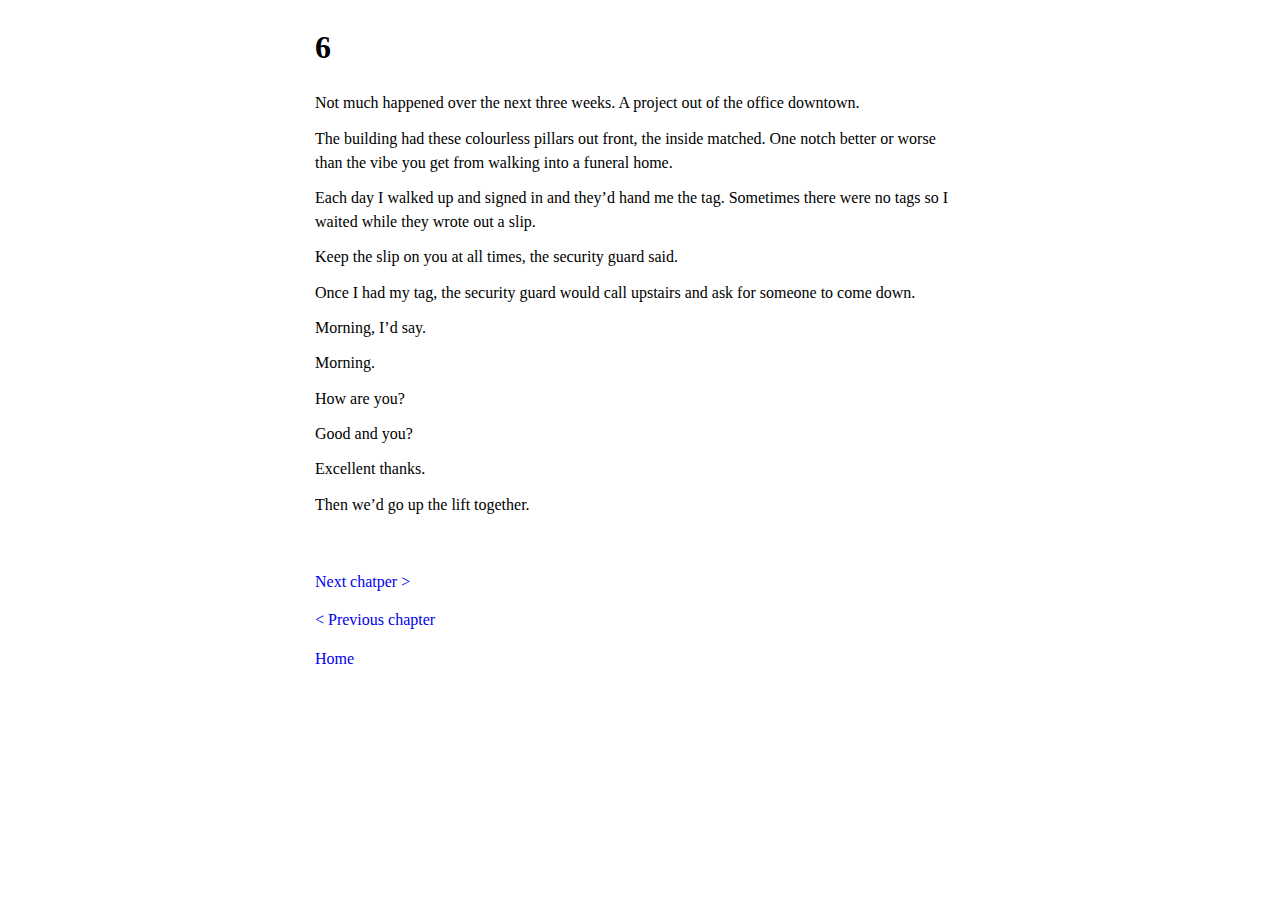
<file: chapter-6.html>
<!DOCTYPE html>
<html>
  <head>
    <meta charset="utf-8">
    <meta name="viewport" content="width=device-width">
    <!-- Title -->
    <title>Charlie Walks Chapter 6</title>
    <meta name="description" content="Charlie Walks tells the story of a machine learning engineer who writes letters to his nephew Pauly about stories of his past and what he's gathered from XK-1, his world-creating simulation program.">

    <!-- Facebook Meta Tags -->
    <meta property="og:url" content="https://www.charliewalks.com/">
    <meta property="og:type" content="website">
    <meta property="og:title" content="Charlie Walks Chapter 6">
    <meta property="og:description" content="Charlie Walks tells the story of a machine learning engineer who writes letters to his nephew Pauly about stories of his past and what he's gathered from XK-1, his world-creating simulation program.">
    <meta property="og:image" content="https://www.charliewalks.com/images/charlie-walks-chapter-6-cover.png">

    <!-- Twitter Meta Tags -->
    <meta name="twitter:card" content="summary_large_image">
    <meta property="twitter:domain" content="charliewalks.com">
    <meta property="twitter:url" content="https://www.charliewalks.com/">
    <meta name="twitter:title" content="Charlie Walks Chapter 6">
    <meta name="twitter:description" content="Charlie Walks tells the story of a machine learning engineer who writes letters to his nephew Pauly about stories of his past and what he's gathered from XK-1, his world-creating simulation program.">
    <meta name="twitter:image" content="https://www.charliewalks.com/images/charlie-walks-chapter-6-cover.png">

    <!-- CSS -->
    <link href="style.css" rel="stylesheet" type="text/css" />
  </head>
  <body class="calibre">
    <h1>6</h1>
    <p class="block_12">Not much happened over the next three weeks. A project out of the office downtown.</p>
    <p class="block_12">The building had these colourless pillars out front, the inside matched. One notch better or worse than the vibe you get from walking into a funeral home.</p>
    <p class="block_12">Each day I walked up and signed in and they’d hand me the tag. Sometimes there were no tags so I waited while they wrote out a slip. </p>
    <p class="block_12">Keep the slip on you at all times, the security guard said.</p>
    <p class="block_12">Once I had my tag, the security guard would call upstairs and ask for someone to come down. </p>
    <p class="block_12">Morning, I’d say.</p>
    <p class="block_12">Morning. </p>
    <p class="block_12">How are you? </p>
    <p class="block_12">Good and you? </p>
    <p class="block_12">Excellent thanks.</p>
    <p class="block_12">Then we’d go up the lift together.</p>
    <p class="block_16" id="calibre_pb_3"> </p>
    <p><a href="chapter-7.html">Next chatper &gt;</a></p>
    <p><a href="chapter-5.html">&lt; Previous chapter</a></p>
    <p><a href="index.html">Home</a></p>
  </body>
</html>
</file>
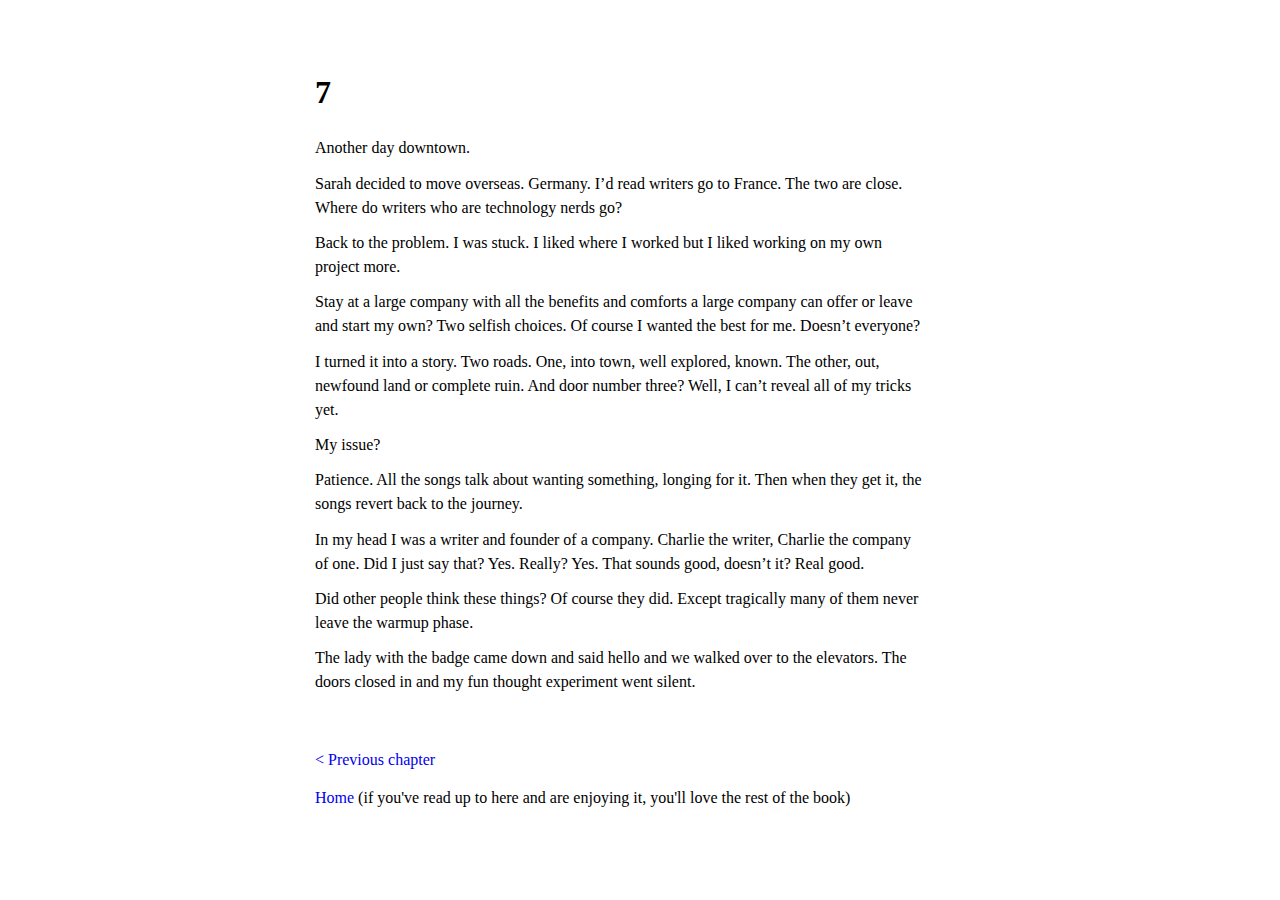
<file: chapter-7.html>
<!DOCTYPE html>
<html>

<head>
  <meta charset="utf-8">
  <meta name="viewport" content="width=device-width">
  <!-- Title -->
  <title>Charlie Walks Chapter 7</title>
  <meta name="description"
    content="Charlie Walks tells the story of a machine learning engineer who writes letters to his nephew Pauly about stories of his past and what he's gathered from XK-1, his world-creating simulation program.">

  <!-- Facebook Meta Tags -->
  <meta property="og:url" content="https://www.charliewalks.com/">
  <meta property="og:type" content="website">
  <meta property="og:title" content="Charlie Walks Chapter 7">
  <meta property="og:description"
    content="Charlie Walks tells the story of a machine learning engineer who writes letters to his nephew Pauly about stories of his past and what he's gathered from XK-1, his world-creating simulation program.">
  <meta property="og:image" content="https://www.charliewalks.com/images/charlie-walks-chapter-7-cover.png">

  <!-- Twitter Meta Tags -->
  <meta name="twitter:card" content="summary_large_image">
  <meta property="twitter:domain" content="charliewalks.com">
  <meta property="twitter:url" content="https://www.charliewalks.com/">
  <meta name="twitter:title" content="Charlie Walks Chapter 7">
  <meta name="twitter:description"
    content="Charlie Walks tells the story of a machine learning engineer who writes letters to his nephew Pauly about stories of his past and what he's gathered from XK-1, his world-creating simulation program.">
  <meta name="twitter:image" content="https://www.charliewalks.com/images/charlie-walks-chapter-7-cover.png">

  <!-- CSS -->
  <link href="style.css" rel="stylesheet" type="text/css" />

  <!-- Buy button script -->
  <script type="text/javascript" src="buy-button-paperback.js"></script>

</head>

<body class="calibre">
  <div id="maincontent">
    <h1>7</h1>
    <p class="block_12">Another day downtown.</p>
    <p class="block_12">Sarah decided to move overseas. Germany. I’d read writers go to France. The two are close. Where
      do writers who are technology nerds go?</p>
    <p class="block_12">Back to the problem. I was stuck. I liked where I worked but I liked working on my own project
      more. </p>
    <p class="block_12">Stay at a large company with all the benefits and comforts a large company can offer or leave
      and
      start my own? Two selfish choices. Of course I wanted the best for me. Doesn’t everyone?</p>
    <p class="block_12">I turned it into a story. Two roads. One, into town, well explored, known. The other, out,
      newfound land or complete ruin. And door number three? Well, I can’t reveal all of my tricks yet.</p>
    <p class="block_12">My issue? </p>
    <p class="block_12">Patience. All the songs talk about wanting something, longing for it. Then when they get it, the
      songs revert back to the journey.</p>
    <p class="block_12">In my head I was a writer and founder of a company. Charlie the writer, Charlie the company of
      one. Did I just say that? Yes. Really? Yes. That sounds good, doesn’t it? Real good.</p>
    <p class="block_12">Did other people think these things? Of course they did. Except tragically many of them never
      leave the warmup phase.</p>
    <p class="block_12">The lady with the badge came down and said hello and we walked over to the elevators. The doors
      closed in and my fun thought experiment went silent.</p>
    <p class="block_16" id="calibre_pb_3"> </p>
    <p><a href="chapter-6.html">&lt; Previous chapter</a></p>
    <!-- <p><a href="chapter-7.html">Next chatper &gt;</a></p> -->
    <p><a href="index.html">Home</a> (if you've read up to here and are enjoying it, you'll love the rest of the book)
    </p>

    <!-- Add buy button -->
    <div id="buybutton">
      <div id='product-component-1667963168069'></div>
    </div>
  </div>


</body>

</html>
</file>
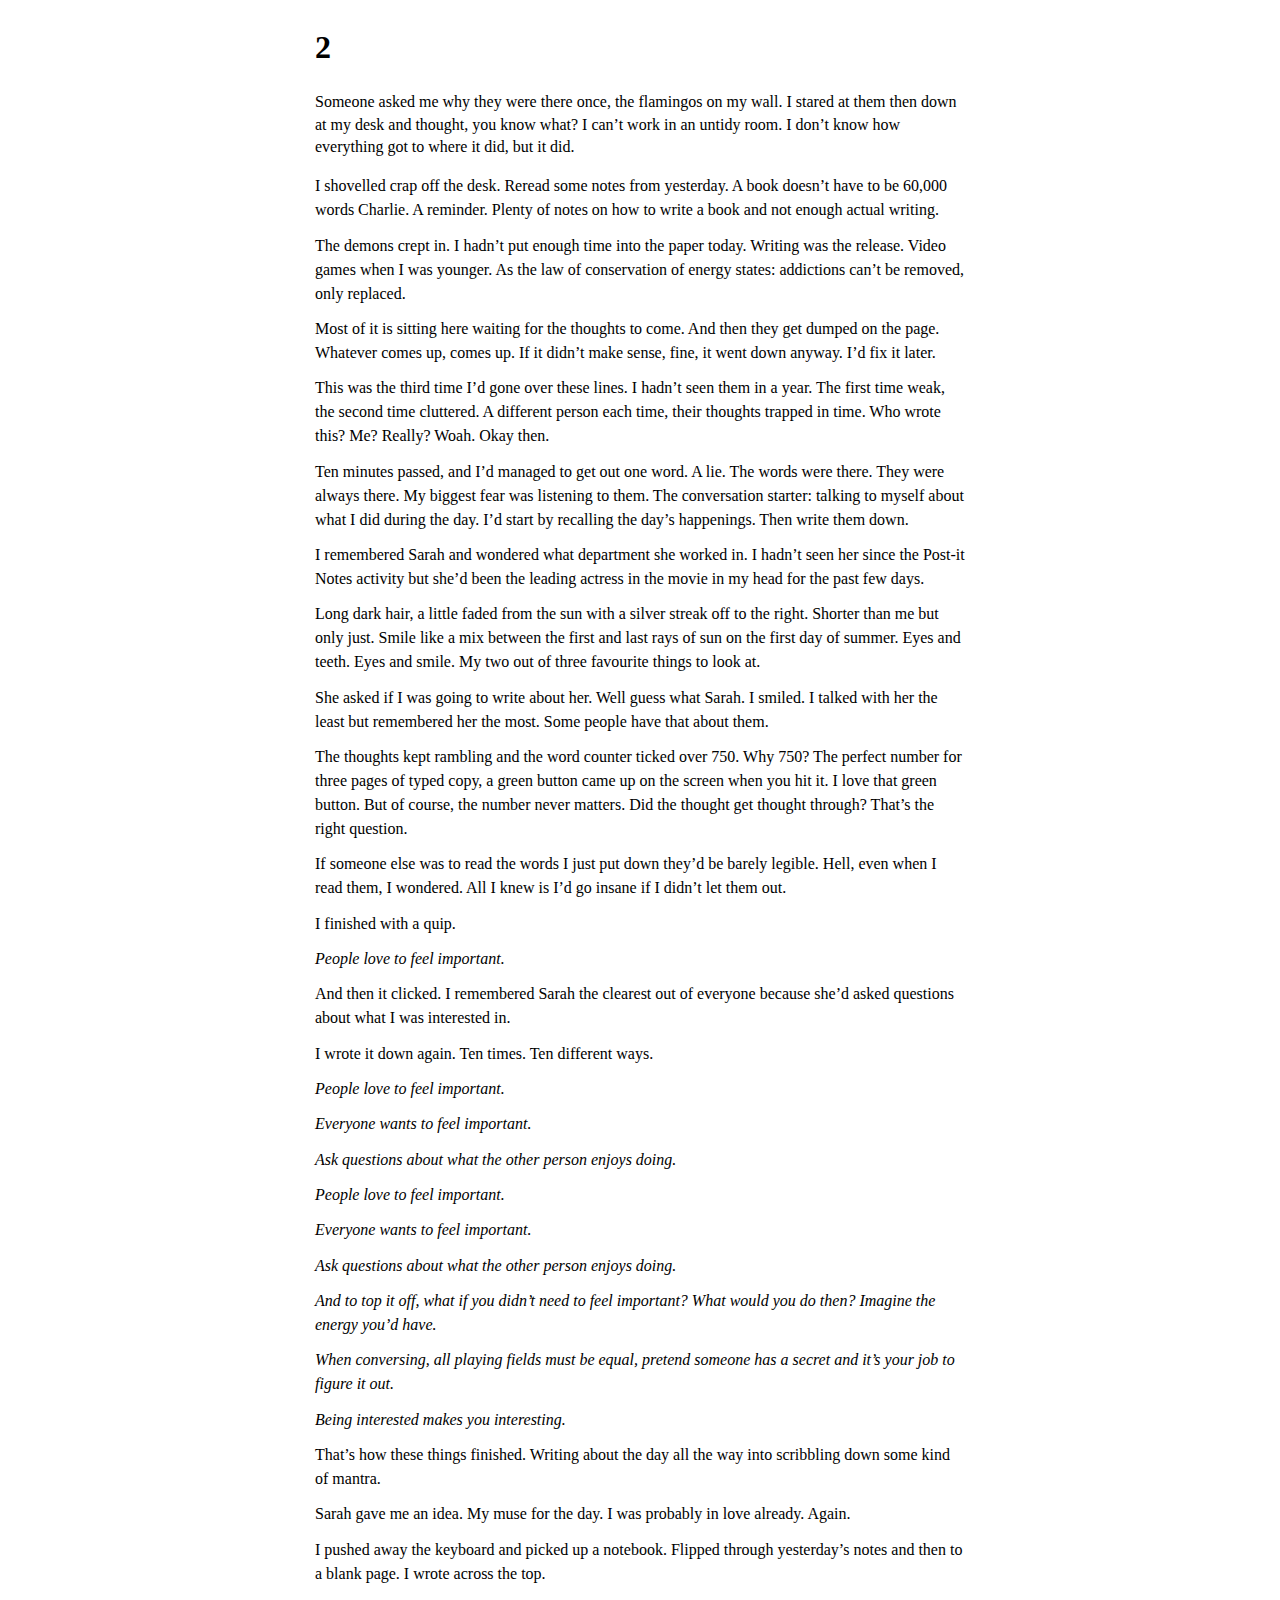
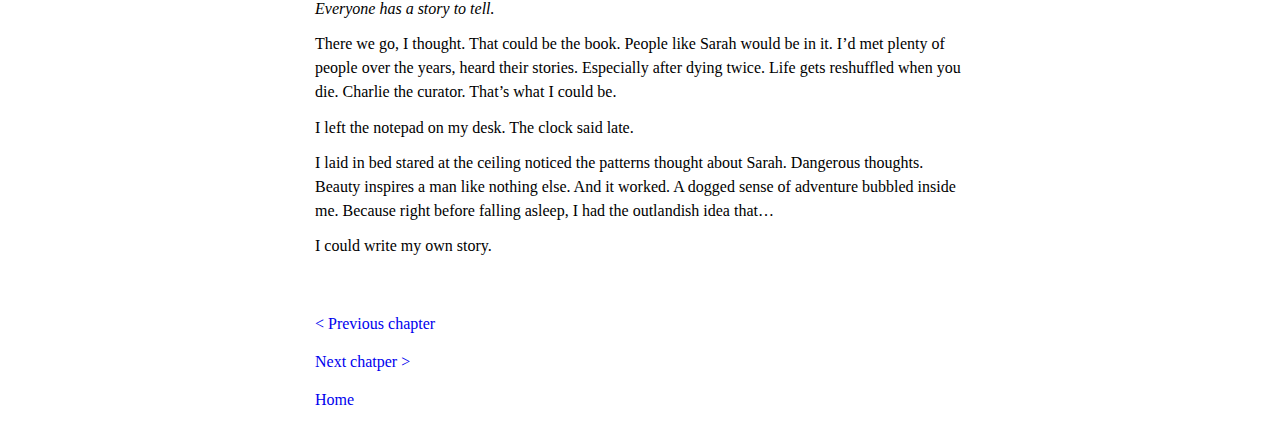
<file: chatper-2.html>
<!DOCTYPE html>
<html>
  <head>
    <meta charset="utf-8">
    <meta name="viewport" content="width=device-width">
    <title>Charlie Walks: A Novel Chapter 2</title>
    <link href="style.css" rel="stylesheet" type="text/css" />
  </head>
  <body class="calibre">
    <h1 id="id_OLE_LINK64" class="block_14">2</h1>
        <p class="block_11"><span class="text_">Someone asked me why they were there once, the flamingos on my wall. I stared at them then down at my desk and thought, you know what? I can’t work in an untidy room. </span><span class="text_1"></span><span class="text_">I don’t know how everything got to where it did, but it did.</span></p>
        <p class="block_12">I shovelled crap off the desk. Reread some notes from yesterday. A book doesn’t have to be 60,000 words Charlie. A reminder. Plenty of notes on how to write a book and not enough actual writing.</p>
        <p class="block_12">The demons crept in. I hadn’t put enough time into the paper today. Writing was the release. Video games when I was younger. As the law of conservation of energy states: addictions can’t be removed, only replaced.</p>
        <p class="block_12">Most of it is sitting here waiting for the thoughts to come. And then they get dumped on the page. Whatever comes up, comes up. If it didn’t make sense, fine, it went down anyway. I’d fix it later.</p>
        <p class="block_12">This was the third time I’d gone over these lines. I hadn’t seen them in a year. The first time weak, the second time cluttered. A different person each time, their thoughts trapped in time. Who wrote this? Me? Really? Woah. Okay then.</p>
        <p class="block_12">Ten minutes passed, and I’d managed to get out one word. A lie. The words were there. They were always there. My biggest fear was listening to them. The conversation starter: talking to myself about what I did during the day. I’d start by recalling the day’s happenings. Then write them down.</p>
        <p class="block_12">I remembered Sarah and wondered what department she worked in. I hadn’t seen her since the Post-it Notes activity but she’d been the leading actress in the movie in my head for the past few days.</p>
        <p class="block_12">Long dark hair, a little faded from the sun with a silver streak off to the right. Shorter than me but only just. Smile like a mix between the first and last rays of sun on the first day of summer. Eyes and teeth. Eyes and smile. My two out of three favourite things to look at.</p>
        <p class="block_12">She asked if I was going to write about her. Well guess what Sarah. I smiled. I talked with her the least but remembered her the most. Some people have that about them.</p>
        <p class="block_12">The thoughts kept rambling and the word counter ticked over 750. Why 750? The perfect number for three pages of typed copy, a green button came up on the screen when you hit it. I love that green button. But of course, the number never matters. Did the thought get thought through? That’s the right question.</p>
        <p class="block_12">If someone else was to read the words I just put down they’d be barely legible. Hell, even when I read them, I wondered. All I knew is I’d go insane if I didn’t let them out.</p>
        <p class="block_12">I finished with a quip.</p>
        <p class="block_15">People love to feel important.</p>
        <p class="block_12">And then it clicked. I remembered Sarah the clearest out of everyone because she’d asked questions about what I was interested in.</p>
        <p class="block_12">I wrote it down again. Ten times. Ten different ways.</p>
        <p class="block_15">People love to feel important.</p>
        <p class="block_15">Everyone wants to feel important.</p>
        <p class="block_15">Ask questions about what the other person enjoys doing.</p>
        <p class="block_15">People love to feel important.</p>
        <p class="block_15">Everyone wants to feel important.</p>
        <p class="block_15">Ask questions about what the other person enjoys doing.</p>
        <p class="block_15">And to top it off, what if you didn’t need to feel important? What would you do then? Imagine the energy you’d have.</p>
        <p class="block_15">When conversing, all playing fields must be equal, pretend someone has a secret and it’s your job to figure it out.</p>
        <p class="block_15">Being interested makes you interesting.</p>
        <p class="block_12">That’s how these things finished. Writing about the day all the way into scribbling down some kind of mantra.</p>
        <p class="block_12">Sarah gave me an idea. My muse for the day. I was probably in love already. Again.</p>
        <p class="block_12">I pushed away the keyboard and picked up a notebook. Flipped through yesterday’s notes and then to a blank page. I wrote across the top.</p>
        <p class="block_15">Everyone has a story to tell.</p>
        <p class="block_12">There we go, I thought. That could be the book. People like Sarah would be in it. I’d met plenty of people over the years, heard their stories. Especially after dying twice. Life gets reshuffled when you die. Charlie the curator. That’s what I could be.</p>
        <p class="block_12">I left the notepad on my desk. The clock said late.</p>
        <p class="block_12">I laid in bed stared at the ceiling noticed the patterns thought about Sarah. Dangerous thoughts. Beauty inspires a man like nothing else. And it worked. A dogged sense of adventure bubbled inside me. Because right before falling asleep, I had the outlandish idea that…</p>
        <p class="block_12">I could write my own story.</p>
        <p class="block_16" id="calibre_pb_3"> </p>
    <p><a href="chapter-1.html">&lt; Previous chapter</a></p>
    <p><a href="chatper-3.html">Next chatper &gt;</a></p>
    <p><a href="index.html">Home</a></p>
    </body>
</html>
</file>
<file: style.css>
/* div.content { 
    max-width: 960px;
    margin: auto;
    display: flex;
}  */

@media (prefers-color-scheme: dark) {
    body {
        background: #2c2c2c;
        color: white,
    }

    p {
        color: white
    }

    h3 {
        color: white
    }

    h2 {
        color: white
    }

    h1 {
        color: white
    }

    ul {
        color: white
    }

    a {
        color: #9E9EFD;
        text-decoration: none;
    }

    a:visited {
        color: #CFADF0
    }

    a:hover {
        color: #9E9EFD;
        text-decoration: underline;
    }

    big {
        color: white
    }

    /* <h1 class="shopify-buy__product__title" data-element="product.title">Charlie Walks: A Novel by Daniel Bourke (paperback)</h1> */
    .shopify-buy__product__title {
        /* color: white !important; */
        color: #fff !important;
    }
}

a {
    text-decoration: none;
}

a:hover {
    text-decoration: underline;
}

body {
    line-height: 1.4;
    font-size: 16px;
    padding: 0 25px;
    margin: 25px auto;
    max-width: 650px;
    /* filter: invert(1) hue-rotate(180deg); */
    /* < !-- font-family: Avenir, "Segoe UI", Helvetica, Arial, sans-serif;
    --> */
}

ul {
    margin-top: 0px;
}

/* Make paperback buy button centered */
#product-component-1667963168069 {
    margin: auto;
}

/* Make digital button centered */
#product-component-1667958347782 {
    margin: auto;
}

#maincontent {
    max-width: 38em;
    margin: 15 auto;
    margin-top: 70px;
}

h2 {
    margin-bottom: 0px;
}

/* img {
    display: block;
    width: 100%;
    margin-left: auto;
    margin-right: auto;
} */

p.content {
    max-width: 700px;
    /* margin: auto; */
    display: flex;
}

p.letter {
    font-style: italic;
}

.block_12 {
    display: block;
    max-width: 700px;
    display: flex;
    line-height: 1.5;
    margin: 8.5pt 0;
    padding: 0
}

.block_15 {
    display: block;
    font-style: italic;
    max-width: 700px;
    display: flex;
    line-height: 1.5;
    margin: 8.5pt 0;
    padding: 0
}
</file>
